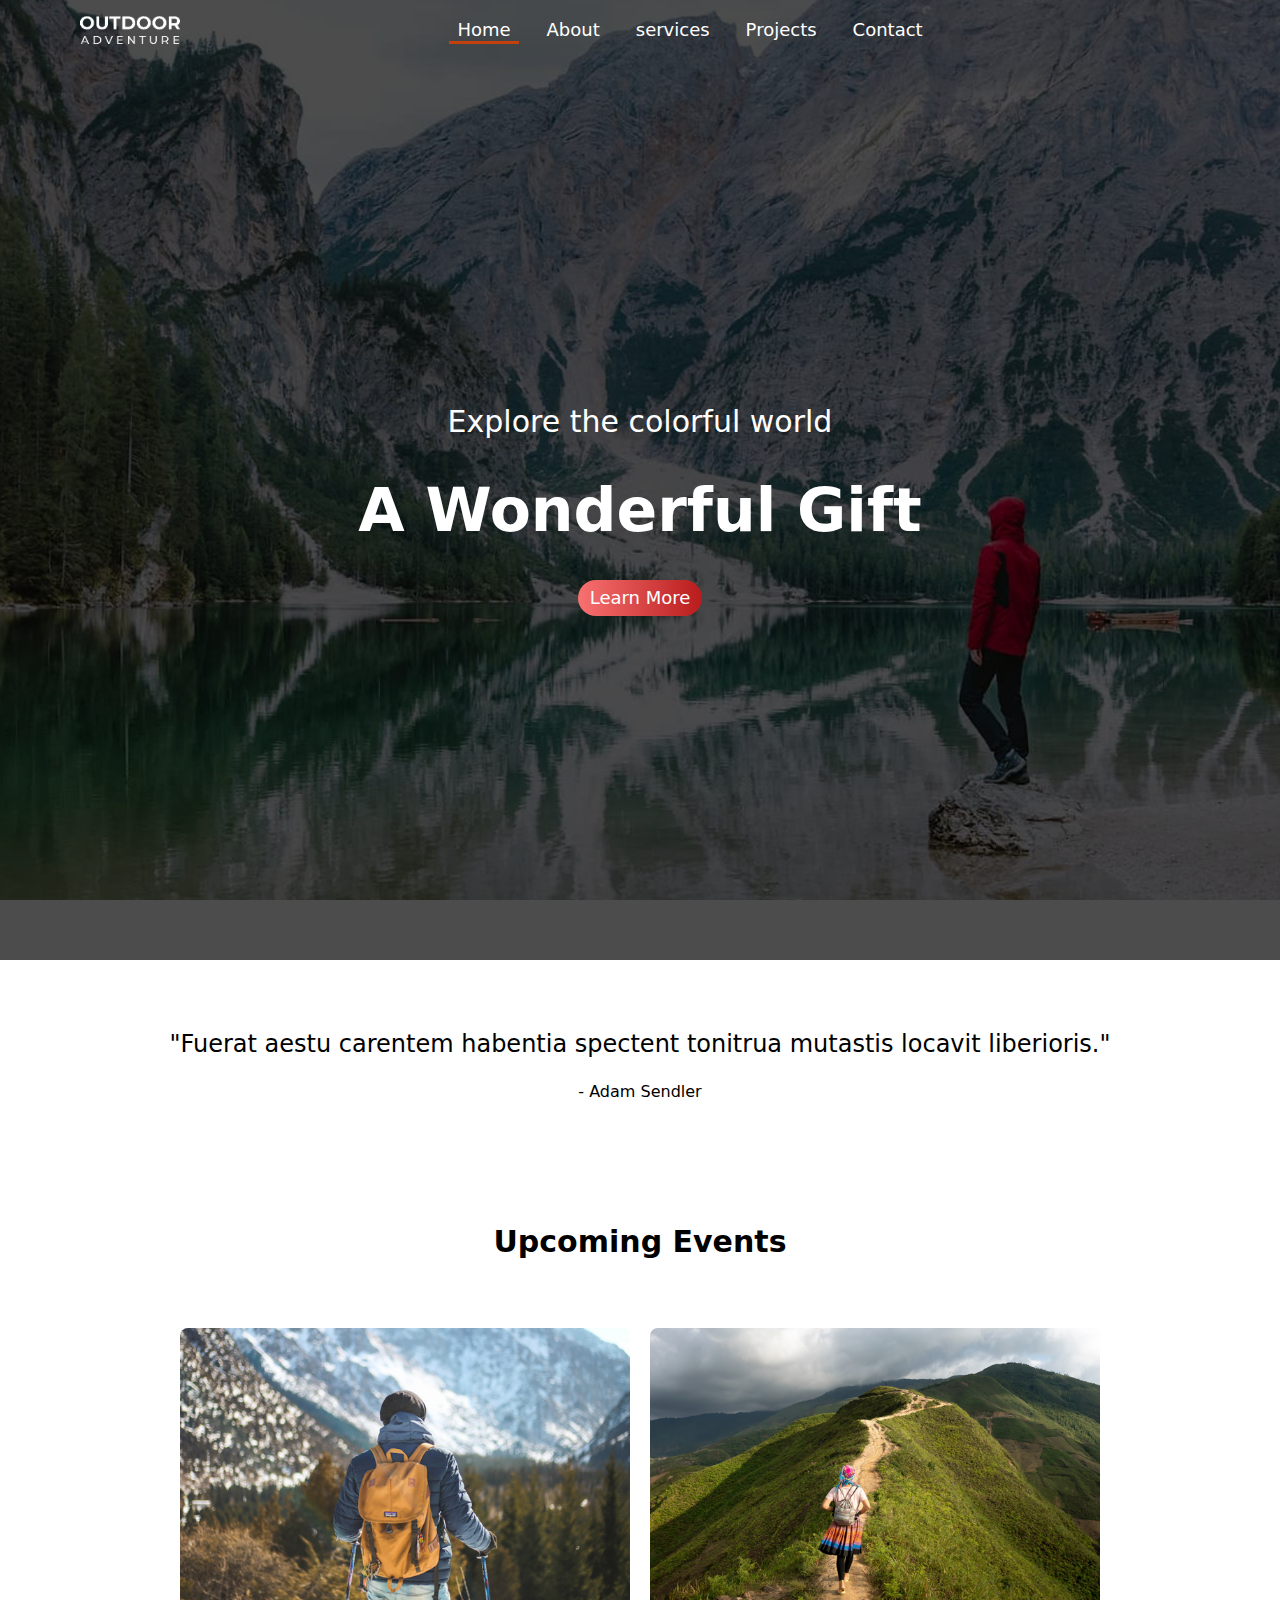
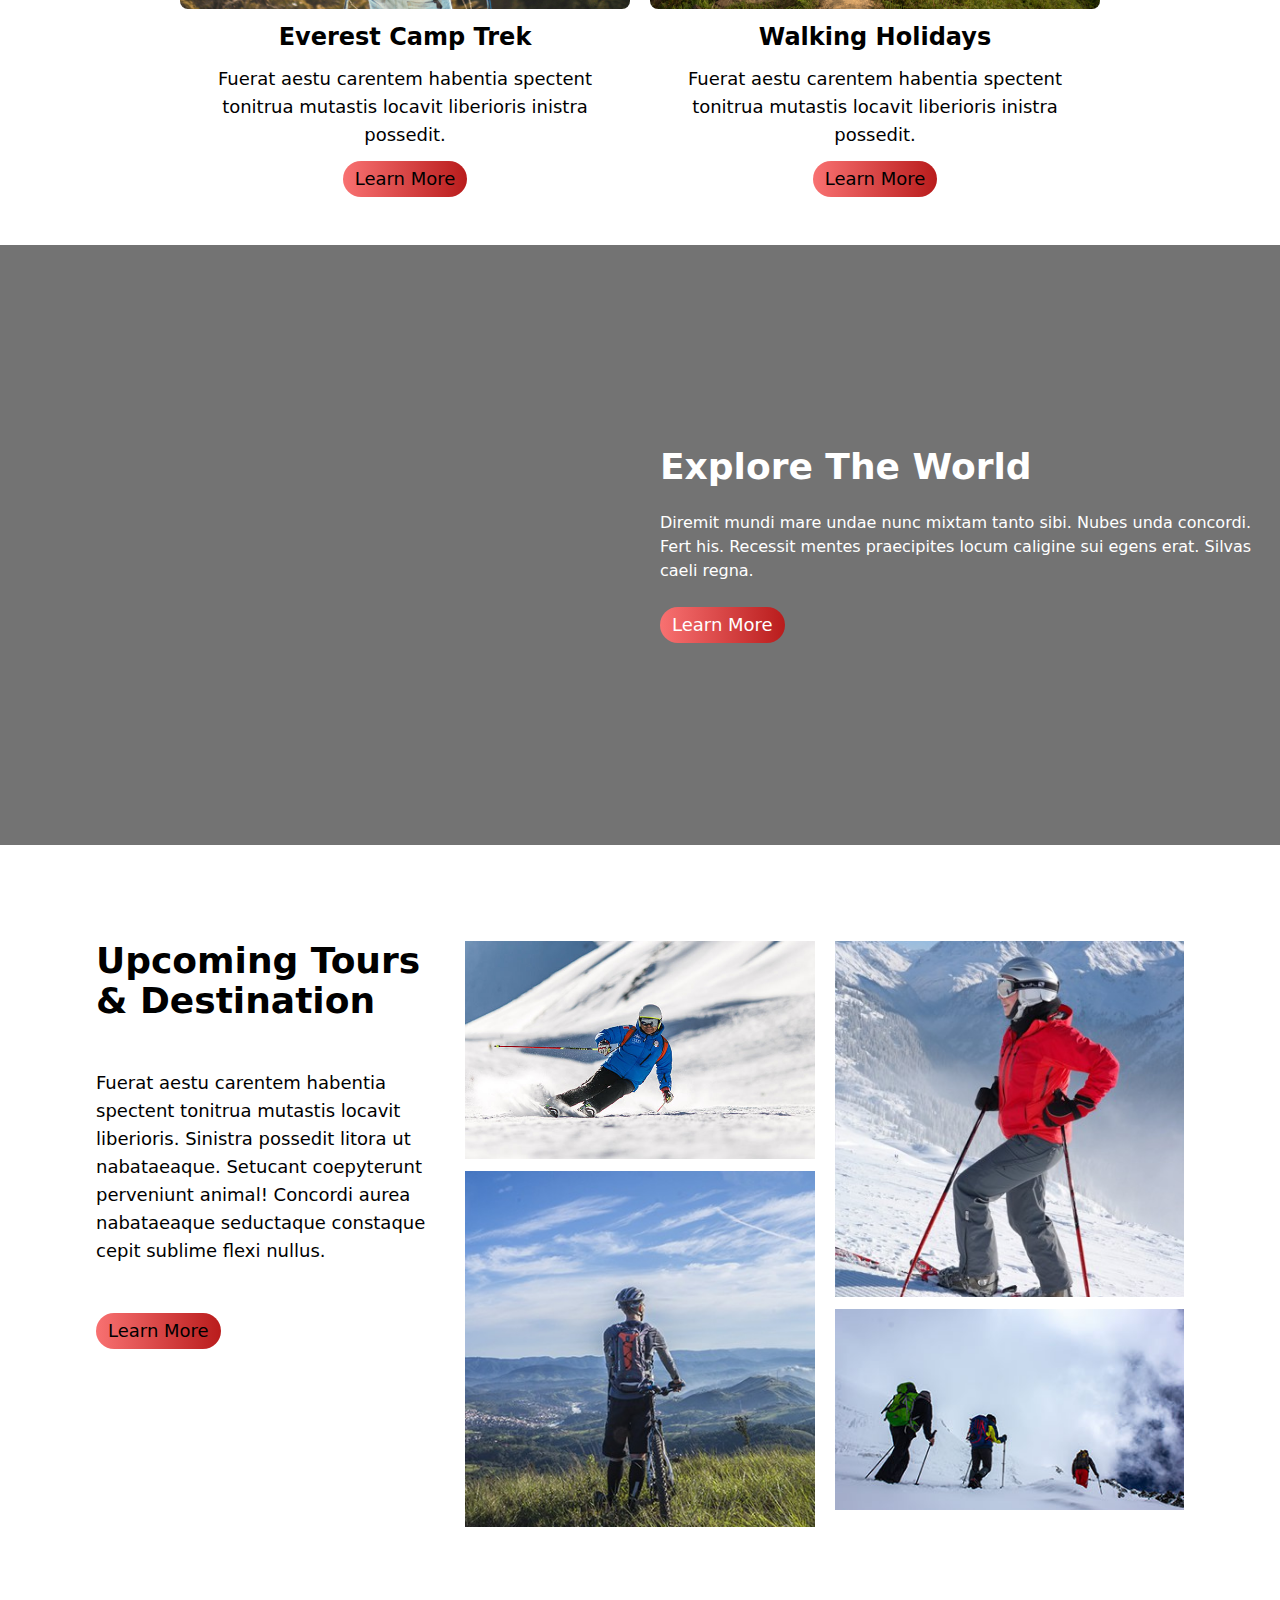
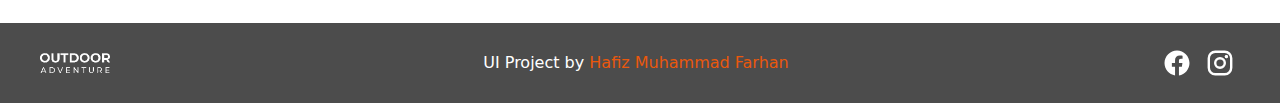
<file: index.html>
<!DOCTYPE html>
<html lang="en">
  <head>
    <meta charset="UTF-8" />
    <meta name="viewport" content="width=device-width, initial-scale=1.0" />
    <title>OUTDOOR ADVENTURE | Farhan</title>
    <link rel="stylesheet" href="css/output.css" />
  </head>
  <body>
    <main class="relative">
      <!-- HERO SECTION STARTS HERE -->
      <div
        class="text-lg bg-[url('../images/hero-bg.jpg')] bg-fixed bg-center md:bg-center"
      >
        <div class="bg-black text-white bg-opacity-70">
          <header>
            <nav
              class="w-full h-full p-4 px-20 flex justify-between items-center"
            >
              <div class="logo">
                <img
                  src="./images/logo.png"
                  alt="OUTDOOR ADVENTURE"
                  width="100px"
                />
              </div>
              <ul
                id="menu"
                class="flex gap-5 transition-all duration-1000 items-center justify-center md:w-fit flex-col md:flex-row absolute md:static top-16 right-4 left-4 mx-auto rounded-lg md:opacity-100 opacity-0 h-[300px] md:h-fit md:bg-transparent md:text-white bg-white text-black"
              >
                <li>
                  <a
                    class="relative navlink active w-fit py-1 px-2 rounded-full"
                    href="/"
                    >Home</a
                  >
                </li>
                <li>
                  <a
                    class="relative navlink w-fit py-1 px-2 rounded-full"
                    href="/about.html"
                    >About</a
                  >
                </li>
                <li>
                  <a
                    class="relative navlink w-fit py-1 px-2 rounded-full"
                    href="/services.html"
                    >services</a
                  >
                </li>
                <li>
                  <a
                    class="relative navlink w-fit py-1 px-2 rounded-full"
                    href="/projects.html"
                    >Projects</a
                  >
                </li>
                <li>
                  <a
                    class="relative navlink w-fit py-1 px-2 rounded-full"
                    href="/contact.html"
                    >Contact</a
                  >
                </li>
              </ul>
              <div class="md:hidden block">
                <div
                  id="hamburger"
                  class="w-fit h-fit cursor-pointer p-2 rounded-full hover:bg-gray-700"
                >
                  <div class="w-[23px] bg-white my-1 h-[2px]"></div>
                  <div class="w-[23px] bg-white my-1 h-[2px]"></div>
                  <div class="w-[23px] bg-white my-1 h-[2px]"></div>
                </div>
              </div>
            </nav>
          </header>
          <div
            class="hero h-[400px] md:h-screen flex flex-col justify-center items-center gap-10"
          >
            <div class="text-center font-medium text-2xl md:text-3xl">
              Explore the colorful world
            </div>
            <div class="text-center font-bold text-5xl md:text-6xl">
              A Wonderful Gift
            </div>
            <button
              class="rounded-full py-1 px-3 bg-gradient-to-r from-red-400 to-red-700 font-medium text-lg"
            >
              Learn More
            </button>
          </div>
        </div>
      </div>
      <!-- HERO SECTION ENDS HERE -->
      <!-- EVENTS SECTION STARTS HERE -->
      <div
        class="py-12 px-5 flex flex-col gap-16 items-center justify-center bg-white text-black"
      >
        <div class="">
          <div class="text-center font-medium text-2xl my-5">
            "Fuerat aestu carentem habentia spectent tonitrua mutastis locavit
            liberioris."
          </div>
          <div class="text-center font-medium">- Adam Sendler</div>
        </div>
        <div>
          <div class="text-3xl font-bold my-14 text-center">
            Upcoming Events
          </div>
          <div class="flex gap-5 flex-wrap items-center justify-center">
            <div>
              <div class="text-center w-full md:w-[450px]">
                <div>
                  <img
                    src="./images/event-1.jpg"
                    width="450px"
                    class="rounded-lg my-3"
                    alt=""
                  />
                </div>
                <div class="text-2xl font-bold">Everest Camp Trek</div>
                <div class="my-3 text-lg">
                  Fuerat aestu carentem habentia spectent tonitrua mutastis
                  locavit liberioris inistra possedit.
                </div>
                <button
                  class="rounded-full py-1 px-3 bg-gradient-to-r from-red-400 to-red-700 font-medium text-lg"
                >
                  Learn More
                </button>
              </div>
            </div>
            <div>
              <div class="text-center w-full md:w-[450px]">
                <div>
                  <img
                    src="./images/event-2.jpg"
                    width="450px"
                    class="rounded-lg my-3"
                    alt=""
                  />
                </div>
                <div class="text-2xl font-bold">Walking Holidays</div>
                <div class="my-3 text-lg">
                  Fuerat aestu carentem habentia spectent tonitrua mutastis
                  locavit liberioris inistra possedit.
                </div>
                <button
                  class="rounded-full py-1 px-3 bg-gradient-to-r from-red-400 to-red-700 font-medium text-lg"
                >
                  Learn More
                </button>
              </div>
            </div>
          </div>
        </div>
      </div>
      <!-- EVENTS SECTION ENDS HERE -->
      <!-- EXPLORE-THE-WORLD SECTION STARTS HERE  -->

      <div
        class="bg-[url('../images/section-bg-img.jpg')] bg-fixed bg-cover md:bg-center h-[600px]"
      >
        <div
          class="bg-black w-full h-full bg-opacity-55 text-white flex items-center justify-center md:justify-end"
        >
          <div
            class="md:w-1/2 h-1/3 flex flex-col px-5 md:justify-around items-start"
          >
            <div class="text-4xl font-bold">Explore The World</div>
            <div class="my-5">
              Diremit mundi mare undae nunc mixtam tanto sibi. Nubes unda
              concordi. Fert his. Recessit mentes praecipites locum caligine sui
              egens erat. Silvas caeli regna.
            </div>
            <button
              class="rounded-full py-1 px-3 bg-gradient-to-r from-red-400 to-red-700 font-medium text-lg"
            >
              Learn More
            </button>
          </div>
        </div>
      </div>
      <!-- EXPLORE-THE-WORLD SECTION ENDS HERE  -->
      <!-- UP-COMING-TOUR SECTION STARTS HERE -->
      <div
        class="md:p-24 px-5 py-12 flex gap-5 flex-col md:flex-row justify-center items-start"
      >
        <div class="w-full h-full flex flex-col gap-12">
          <div class="font-bold text-3xl md:text-4xl">
            Upcoming Tours & Destination
          </div>
          <div class="text-lg">
            Fuerat aestu carentem habentia spectent tonitrua mutastis locavit
            liberioris. Sinistra possedit litora ut nabataeaque. Setucant
            coepyterunt perveniunt animal! Concordi aurea nabataeaque seductaque
            constaque cepit sublime flexi nullus.
          </div>
          <button
            class="rounded-full w-fit py-1 px-3 bg-gradient-to-r from-red-400 to-red-700 font-medium text-lg"
          >
            Learn More
          </button>
        </div>
        <div class="w-full h-full flex flex-col gap-3">
          <img src="./images/outdoor-image-01.jpg" alt="Out Door image" />
          <img src="./images/outdoor-image-02.jpg" alt="Out Door image" />
        </div>
        <div class="w-full h-full flex flex-col gap-3">
          <img src="./images/outdoor-image-03.jpg" alt="Out Door image" />
          <img src="./images/outdoor-image-04.jpg" alt="Out Door image" />
        </div>
      </div>
      <!-- UP-COMING-TOUR ENDS STARTS HERE -->
    </main>
    <footer
      class="bg-[url('../images/hero-bg.jpg')] md:bg-fixed bg-center md:bg-center"
    >
      <div
        class="bg-black bg-opacity-70 text-white w-full px-10 py-5 flex justify-between flex-col md:flex-row items-center"
      >
        <div class="logo w-fit h-fit">
          <img src="images/logo.png" width="70" height="70" alt="Logo Image" />
        </div>
        <div>
          <p class="text-medium font-medium">
            UI Project by
            <span class="text-orange-600">Hafiz Muhammad Farhan</span>
          </p>
        </div>
        <div class="flex gap-2 justify-center items-center">
          <a href="#">
            <img src="./images/facebook-svgrepo-com.svg" width="30" alt="" />
          </a>
          <a href="#">
            <img src="./images/instagram-svgrepo-com.svg" width="40" alt="" />
          </a>
        </div>
      </div>
    </footer>
    <script src="./js/script.js"></script>
  </body>
</html>
</file>
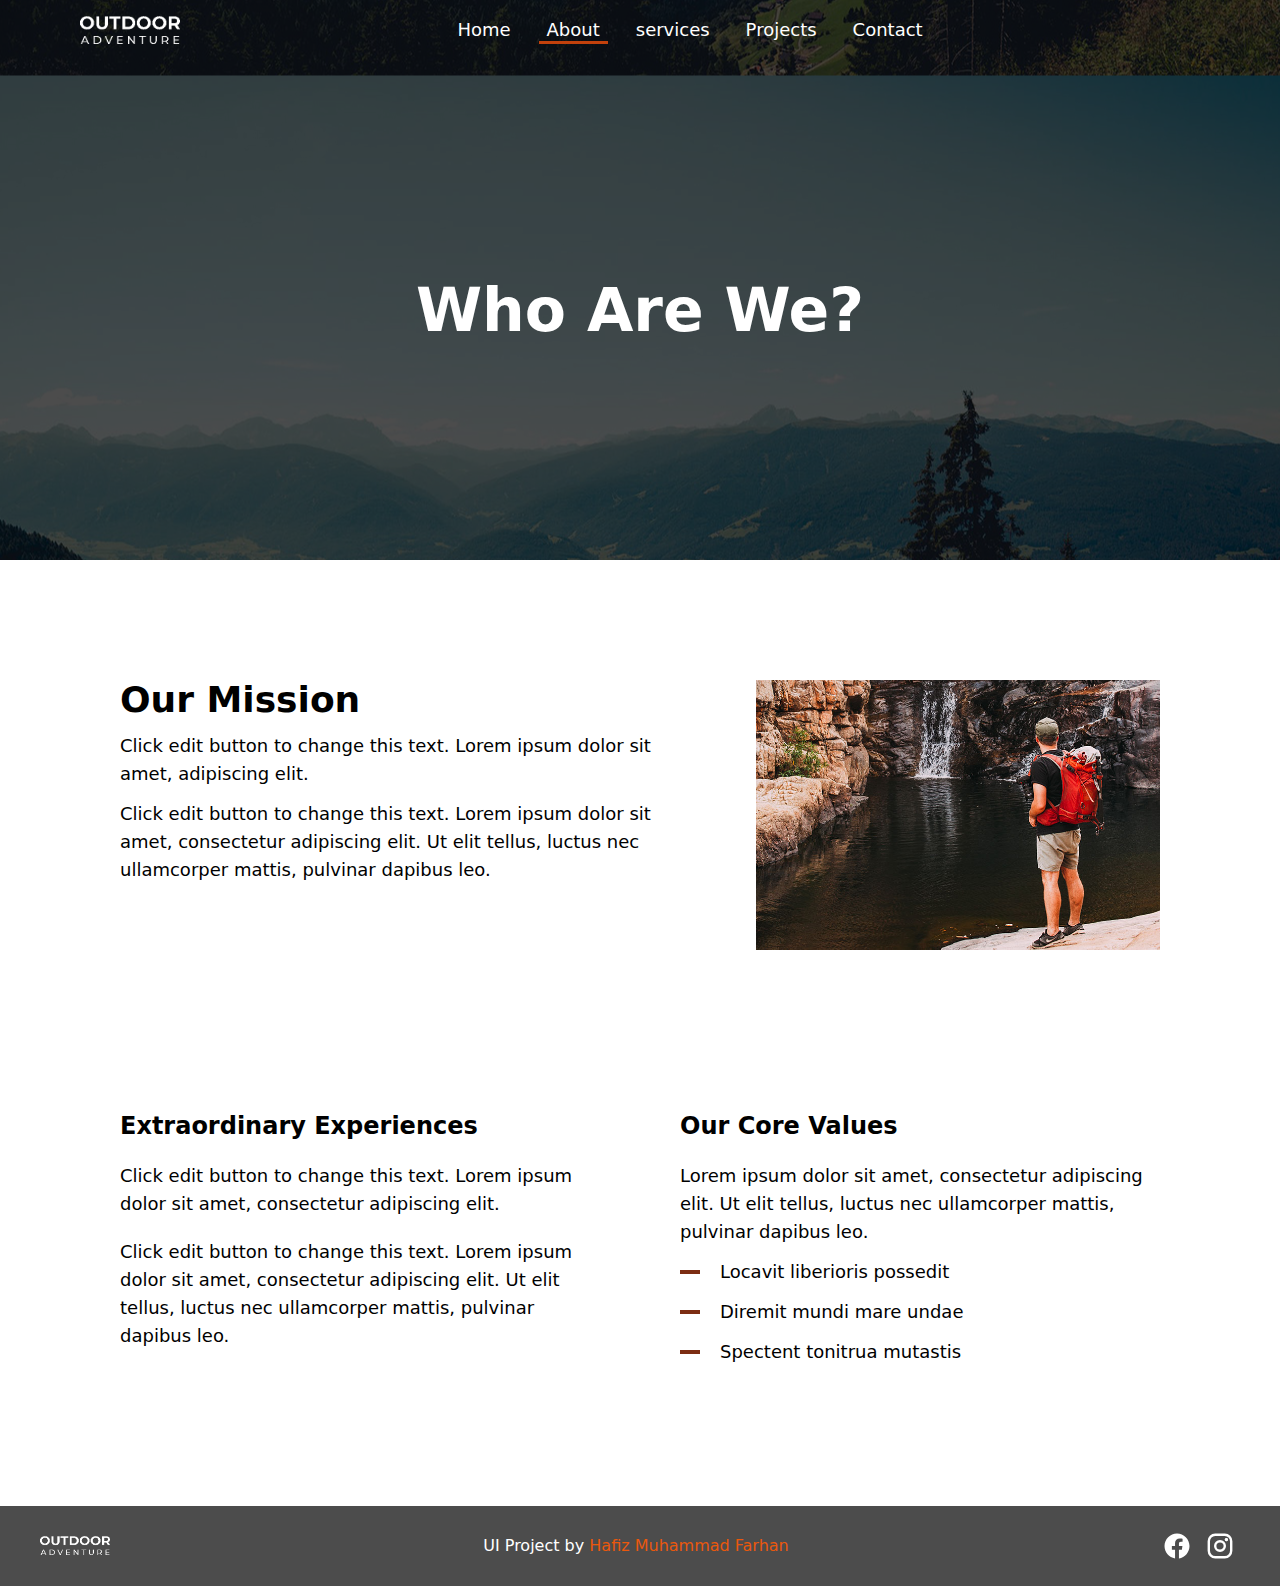
<file: about.html>
<!DOCTYPE html>
<html lang="en">
  <head>
    <meta charset="UTF-8" />
    <meta name="viewport" content="width=device-width, initial-scale=1.0" />
    <title>OUTDOOR ADVENTURE | ABOUT US</title>
    <link rel="stylesheet" href="./css/output.css" />
  </head>
  <body>
    <main>
      <!-- HERO SECTION STARTS HERE -->
      <div
        class="text-lg bg-[url('../images/about-bg-5.jpg')] bg-fixed bg-center md:bg-center"
      >
        <div class="bg-black text-white bg-opacity-70">
          <header>
            <nav
              class="w-full h-full p-4 px-20 flex justify-between items-center"
            >
              <div class="logo">
                <img
                  src="./images/logo.png"
                  alt="OUTDOOR ADVENTURE"
                  width="100px"
                />
              </div>
              <ul
                id="menu"
                class="flex gap-5 transition-all duration-1000 items-center justify-center md:w-fit flex-col md:flex-row absolute md:static top-16 right-4 left-4 mx-auto rounded-lg md:opacity-100 opacity-0 h-[300px] md:h-fit md:bg-transparent md:text-white bg-white text-black"
              >
                <li>
                  <a
                    class="relative navlink w-fit py-1 px-2 rounded-full"
                    href="/"
                    >Home</a
                  >
                </li>
                <li>
                  <a
                    class="relative active navlink w-fit py-1 px-2 rounded-full"
                    href="/about.html"
                    >About</a
                  >
                </li>
                <li>
                  <a
                    class="relative navlink w-fit py-1 px-2 rounded-full"
                    href="/services.html"
                    >services</a
                  >
                </li>
                <li>
                  <a
                    class="relative navlink w-fit py-1 px-2 rounded-full"
                    href="/projects.html"
                    >Projects</a
                  >
                </li>
                <li>
                  <a
                    class="relative navlink w-fit py-1 px-2 rounded-full"
                    href="/contact.html"
                    >Contact</a
                  >
                </li>
              </ul>
              <div class="md:hidden block">
                <div
                  id="hamburger"
                  class="w-fit h-fit cursor-pointer p-2 rounded-full hover:bg-gray-700"
                >
                  <div class="w-[23px] bg-white my-1 h-[2px]"></div>
                  <div class="w-[23px] bg-white my-1 h-[2px]"></div>
                  <div class="w-[23px] bg-white my-1 h-[2px]"></div>
                </div>
              </div>
            </nav>
          </header>
          <div
            class="hero h-[500px] flex flex-col justify-center items-center gap-10"
          >
            <div class="text-center font-bold text-5xl md:text-6xl">
              Who Are We?
            </div>
          </div>
        </div>
      </div>
      <!-- HERO SECTION ENDS HERE -->
      <!-- OUR MISSION SECTION STARTS HERE -->
      <div class="flex flex-col md:gap-20 gap-5 md:p-20">
        <div class="w-full flex flex-col-reverse md:flex-row p-10 gap-20">
          <div>
            <div class="text-4xl font-bold">Our Mission</div>
            <div class="text-lg my-3">
              <p>
                Click edit button to change this text. Lorem ipsum dolor sit
                amet, adipiscing elit.
              </p>
              <p class="my-3">
                Click edit button to change this text. Lorem ipsum dolor sit
                amet, consectetur adipiscing elit. Ut elit tellus, luctus nec
                ullamcorper mattis, pulvinar dapibus leo.
              </p>
            </div>
          </div>
          <div class="w-full">
            <img src="./images/about-outdoor-image.jpg" alt="" />
          </div>
        </div>
        <div class="w-full flex flex-col md:flex-row p-10 gap-20">
          <div class="w-full">
            <div class="text-2xl font-bold">Extraordinary Experiences</div>
            <div class="text-lg my-5 w-full">
              <p>
                Click edit button to change this text. Lorem ipsum dolor sit
                amet, consectetur adipiscing elit.
              </p>
              <p class="my-5">
                Click edit button to change this text. Lorem ipsum dolor sit
                amet, consectetur adipiscing elit. Ut elit tellus, luctus nec
                ullamcorper mattis, pulvinar dapibus leo.
              </p>
            </div>
          </div>
          <div class="w-full">
            <div class="text-2xl font-bold">Our Core Values</div>
            <div class="text-lg my-5 w-full">
              <p>
                Lorem ipsum dolor sit amet, consectetur adipiscing elit. Ut elit
                tellus, luctus nec ullamcorper mattis, pulvinar dapibus leo.
              </p>
              <div class="my-3 flex flex-col gap-3">
                <div class="flex gap-5 items-center">
                  <div class="w-[20px] h-[4px] bg-orange-900"></div>
                  <div>Locavit liberioris possedit</div>
                </div>

                <div class="flex gap-5 items-center">
                  <div class="w-[20px] h-[4px] bg-orange-900"></div>
                  <div>Diremit mundi mare undae</div>
                </div>

                <div class="flex gap-5 items-center">
                  <div class="w-[20px] h-[4px] bg-orange-900"></div>
                  <div>Spectent tonitrua mutastis</div>
                </div>
              </div>
            </div>
          </div>
        </div>
      </div>
      <!-- OUR MISSION SECTION ENDS HERE -->
    </main>
    <footer
      class="bg-[url('../images/hero-bg.jpg')] md:bg-fixed bg-center md:bg-center"
    >
      <div
        class="bg-black bg-opacity-70 text-white w-full px-10 py-5 flex justify-between flex-col md:flex-row items-center"
      >
        <div class="logo w-fit h-fit">
          <img src="images/logo.png" width="70" height="70" alt="Logo Image" />
        </div>
        <div>
          <p class="text-medium font-medium">
            UI Project by
            <span class="text-orange-600">Hafiz Muhammad Farhan</span>
          </p>
        </div>
        <div class="flex gap-2 justify-center items-center">
          <a href="#">
            <img src="./images/facebook-svgrepo-com.svg" width="30" alt="" />
          </a>
          <a href="#">
            <img src="./images/instagram-svgrepo-com.svg" width="40" alt="" />
          </a>
        </div>
      </div>
    </footer>
    <script src="./js/script.js"></script>
  </body>
</html>
</file>
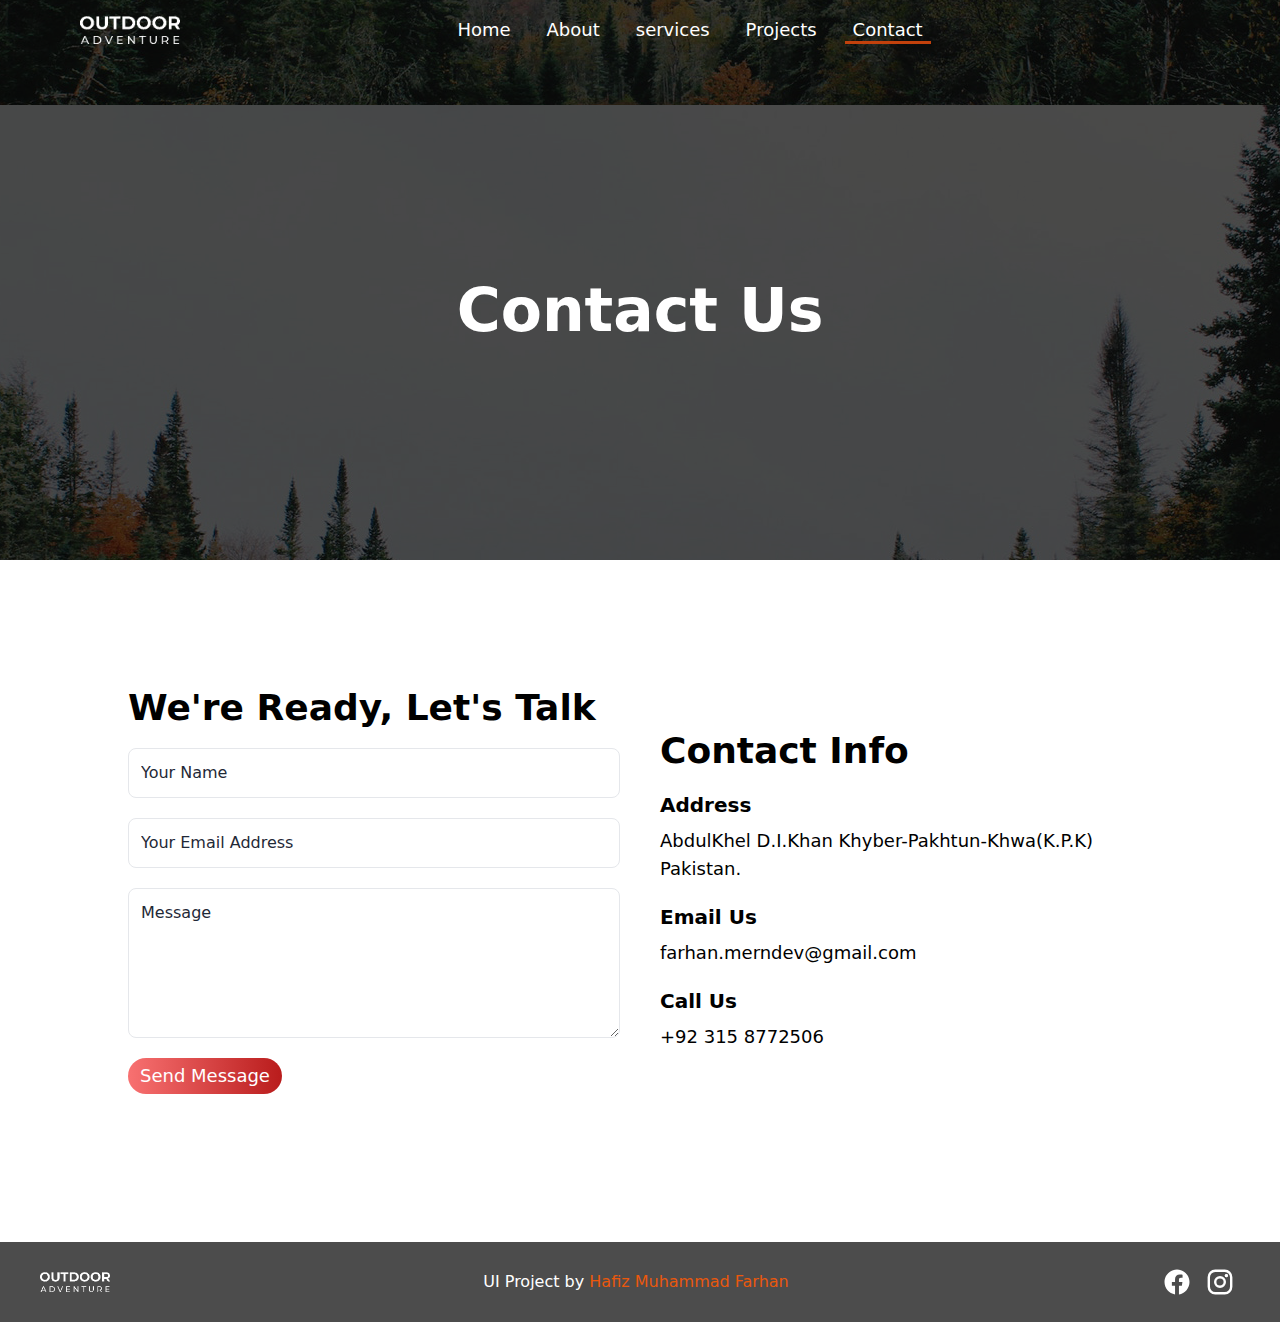
<file: contact.html>
<!DOCTYPE html>
<html lang="en">
  <head>
    <meta charset="UTF-8" />
    <meta name="viewport" content="width=device-width, initial-scale=1.0" />
    <title>OUTDOOR ADVENTURE | Contact</title>
    <link rel="stylesheet" href="./css/output.css" />
  </head>
  <body>
    <main>
      <!-- HERO SECTION STARTS HERE -->
      <div
        class="text-lg bg-[url('../images/contact-bg.jpg')] bg-fixed bg-center md:bg-center"
      >
        <div class="bg-black text-white bg-opacity-70">
          <header>
            <nav
              class="w-full h-full p-4 px-20 flex justify-between items-center"
            >
              <div class="logo">
                <img
                  src="./images/logo.png"
                  alt="OUTDOOR ADVENTURE"
                  width="100px"
                />
              </div>
              <ul
                id="menu"
                class="flex gap-5 transition-all duration-1000 items-center justify-center md:w-fit flex-col md:flex-row absolute md:static top-16 right-4 left-4 mx-auto rounded-lg md:opacity-100 opacity-0 h-[300px] md:h-fit md:bg-transparent md:text-white bg-white text-black"
              >
                <li>
                  <a
                    class="relative navlink w-fit py-1 px-2 rounded-full"
                    href="/"
                    >Home</a
                  >
                </li>
                <li>
                  <a
                    class="relative navlink w-fit py-1 px-2 rounded-full"
                    href="/about.html"
                    >About</a
                  >
                </li>
                <li>
                  <a
                    class="relative navlink w-fit py-1 px-2 rounded-full"
                    href="/services.html"
                    >services</a
                  >
                </li>
                <li>
                  <a
                    class="relative navlink w-fit py-1 px-2 rounded-full"
                    href="/projects.html"
                    >Projects</a
                  >
                </li>
                <li>
                  <a
                    class="relative active navlink w-fit py-1 px-2 rounded-full"
                    href="/contact.html"
                    >Contact</a
                  >
                </li>
              </ul>
              <div class="md:hidden block">
                <div
                  id="hamburger"
                  class="w-fit h-fit cursor-pointer p-2 rounded-full hover:bg-gray-700"
                >
                  <div class="w-[23px] bg-white my-1 h-[2px]"></div>
                  <div class="w-[23px] bg-white my-1 h-[2px]"></div>
                  <div class="w-[23px] bg-white my-1 h-[2px]"></div>
                </div>
              </div>
            </nav>
          </header>
          <div
            class="hero h-[500px] flex flex-col justify-center items-center gap-10"
          >
            <div class="text-center font-bold text-5xl md:text-6xl">
              Contact Us
            </div>
          </div>
        </div>
      </div>
      <!-- HERO SECTION ENDS HERE -->
      <!-- CONTACT SECTION STARTS HERE -->
      <div
        class="p-7 md:p-32 flex justify-center items-center flex-col md:flex-row gap-10"
      >
        <form class="w-full" action="">
          <h1 class="text-2xl font-bold md:text-4xl">
            We're Ready, Let's Talk
          </h1>
          <div class="my-5 flex flex-col items-center gap-5">
            <input
              type="text"
              name=""
              class="p-3 rounded-lg border-gray placeholder:text-gray-800 text-black focus:outline-dotted outline-1 border w-full"
              id=""
              placeholder="Your Name"
            />
            <input
              type="email"
              name=""
              class="p-3 rounded-lg border-gray placeholder:text-gray-800 text-black focus:outline-dotted outline-1 border w-full"
              id=""
              placeholder="Your Email Address"
            />
            <textarea
              class="p-3 rounded-lg border-gray placeholder:text-gray-800 text-black focus:outline-dotted outline-1 border w-full h-[150px]"
              name=""
              id=""
              placeholder="Message"
            ></textarea>
            <div class="w-full flex justify-start items-center">
              <button
                class="rounded-full py-1 px-3 text-white bg-gradient-to-r from-red-400 to-red-700 font-medium text-lg"
              >
                Send Message
              </button>
            </div>
          </div>
        </form>
        <div class="w-full">
          <h1 class="text-2xl font-bold md:text-4xl">Contact Info</h1>
          <div>
            <div class="my-5">
              <h2 class="text-xl font-bold my-2">Address</h2>
              <p class="text-lg">
                AbdulKhel D.I.Khan Khyber-Pakhtun-Khwa(K.P.K) Pakistan.
              </p>
            </div>
            <div class="my-5">
              <h2 class="text-xl font-bold my-2">Email Us</h2>
              <p class="text-lg">farhan.merndev@gmail.com</p>
            </div>
            <div class="my-5">
              <h2 class="text-xl font-bold my-2">Call Us</h2>
              <p class="text-lg">+92 315 8772506</p>
            </div>
          </div>
        </div>
      </div>
      <!-- CONTACT SECTION ENDS HERE -->
    </main>
    <footer
      class="bg-[url('../images/hero-bg.jpg')] md:bg-fixed bg-center md:bg-center"
    >
      <div
        class="bg-black bg-opacity-70 text-white w-full px-10 py-5 flex justify-between flex-col md:flex-row items-center"
      >
        <div class="logo w-fit h-fit">
          <img src="images/logo.png" width="70" height="70" alt="Logo Image" />
        </div>
        <div>
          <p class="text-medium font-medium">
            UI Project by
            <span class="text-orange-600">Hafiz Muhammad Farhan</span>
          </p>
        </div>
        <div class="flex gap-2 justify-center items-center">
          <a href="#">
            <img src="./images/facebook-svgrepo-com.svg" width="30" alt="" />
          </a>
          <a href="#">
            <img src="./images/instagram-svgrepo-com.svg" width="40" alt="" />
          </a>
        </div>
      </div>
    </footer>
    <script src="./js/script.js"></script>
  </body>
</html>
</file>
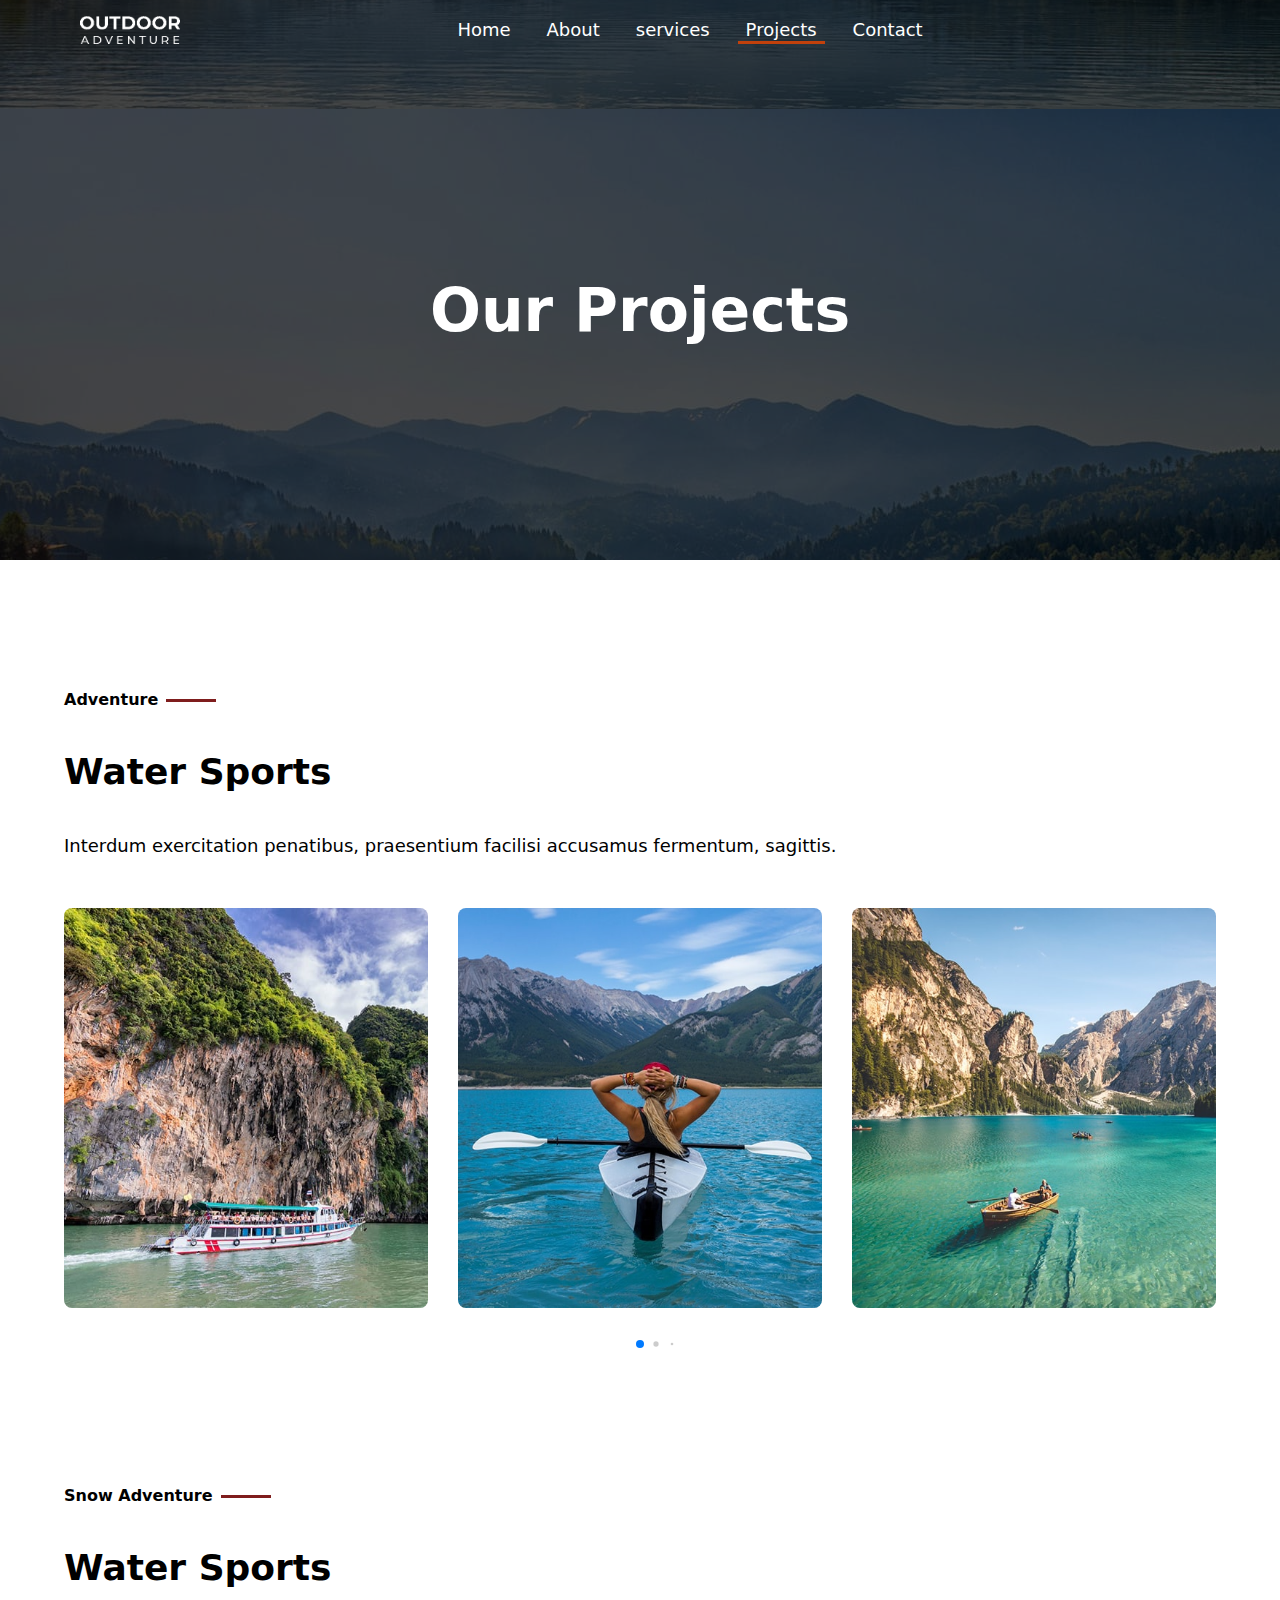
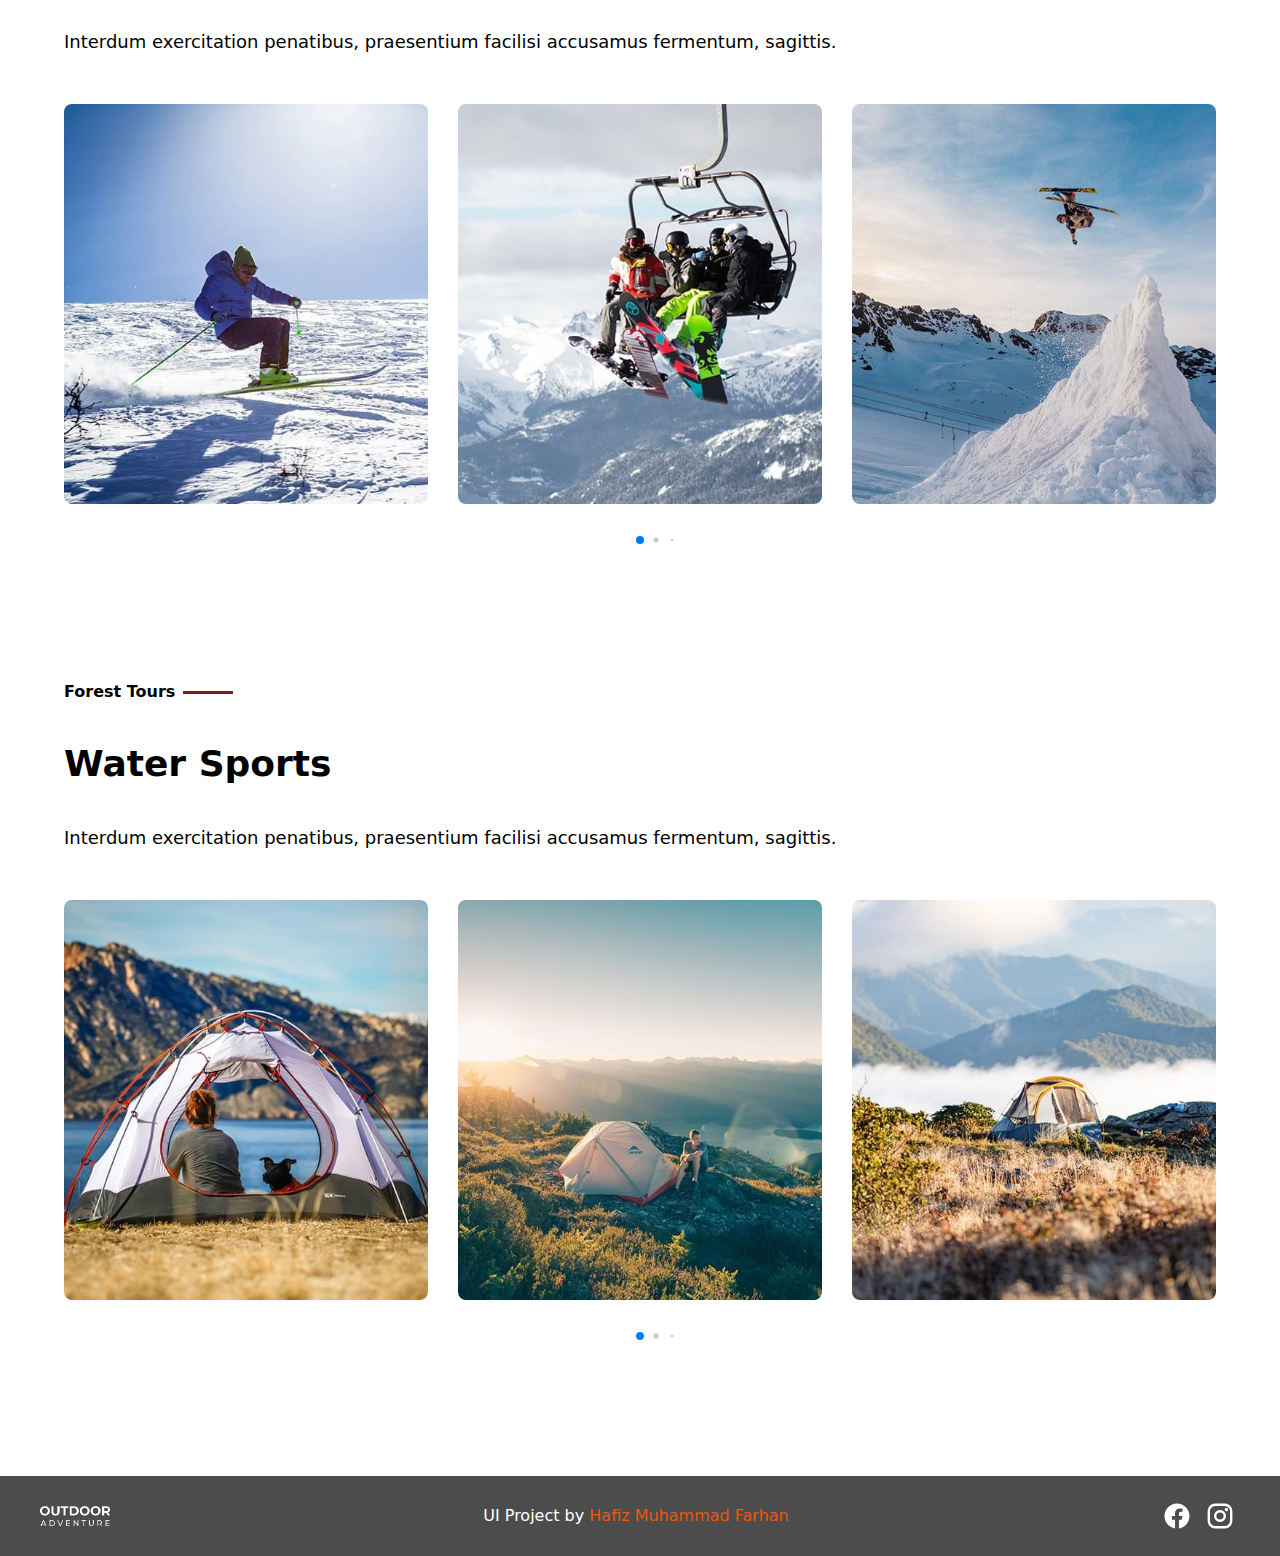
<file: projects.html>
<!DOCTYPE html>
<html lang="en">
  <head>
    <meta charset="UTF-8" />
    <meta name="viewport" content="width=device-width, initial-scale=1.0" />
    <title>OUTDOOR ADVENTURE | Projects</title>
    <link
      rel="stylesheet"
      href="https://cdn.jsdelivr.net/npm/swiper@11/swiper-bundle.min.css"
    />
    <link rel="stylesheet" href="./css/output.css" />
  </head>
  <body>
    <main>
      <!-- HERO SECTION STARTS HERE -->
      <div
        class="text-lg bg-[url('../images/project-background.jpg')] bg-fixed bg-center md:bg-center"
      >
        <div class="bg-black text-white bg-opacity-70">
          <header>
            <nav
              class="w-full h-full p-4 px-20 flex justify-between items-center"
            >
              <div class="logo">
                <img
                  src="./images/logo.png"
                  alt="OUTDOOR ADVENTURE"
                  width="100px"
                />
              </div>
              <ul
                id="menu"
                class="flex gap-5 transition-all duration-1000 items-center justify-center md:w-fit flex-col md:flex-row absolute md:static top-16 right-4 left-4 mx-auto rounded-lg md:opacity-100 opacity-0 h-[300px] md:h-fit md:bg-transparent md:text-white bg-white text-black"
              >
                <li>
                  <a
                    class="relative navlink w-fit py-1 px-2 rounded-full"
                    href="/"
                    >Home</a
                  >
                </li>
                <li>
                  <a
                    class="relative navlink w-fit py-1 px-2 rounded-full"
                    href="/about.html"
                    >About</a
                  >
                </li>
                <li>
                  <a
                    class="relative navlink w-fit py-1 px-2 rounded-full"
                    href="/services.html"
                    >services</a
                  >
                </li>
                <li>
                  <a
                    class="relative navlink active w-fit py-1 px-2 rounded-full"
                    href="/projects.html"
                    >Projects</a
                  >
                </li>
                <li>
                  <a
                    class="relative navlink w-fit py-1 px-2 rounded-full"
                    href="/contact.html"
                    >Contact</a
                  >
                </li>
              </ul>
              <div class="md:hidden block">
                <div
                  id="hamburger"
                  class="w-fit h-fit cursor-pointer p-2 rounded-full hover:bg-gray-700"
                >
                  <div class="w-[23px] bg-white my-1 h-[2px]"></div>
                  <div class="w-[23px] bg-white my-1 h-[2px]"></div>
                  <div class="w-[23px] bg-white my-1 h-[2px]"></div>
                </div>
              </div>
            </nav>
          </header>
          <div
            class="hero h-[500px] flex flex-col justify-center items-center gap-10"
          >
            <div class="text-center font-bold text-5xl md:text-6xl">
              Our Projects
            </div>
          </div>
        </div>
      </div>
      <!-- HERO SECTION ENDS HERE -->
      <!-- WATER SPORTS STARTS HERE -->
      <div class="mx-5 md:mx-16 my-10 md:my-32">
        <div
          class="w-fit font-semibold after:content-[''] after:block flex justify-center items-center after:w-[50px] after:h-[3px] after:bg-red-900 after:mx-2"
        >
          Adventure
        </div>
        <div class="my-10 text-4xl font-bold">Water Sports</div>

        <div class="text-lg font-medium">
          Interdum exercitation penatibus, praesentium facilisi accusamus
          fermentum, sagittis.
        </div>
        <div class="swiper relative py-12">
          <div class="swiper-wrapper">
            <div class="swiper-slide flex justify-center items-center">
              <img
                src="./images/project-water-sports-01.jpg"
                height="400px"
                class="h-[400px] rounded-lg select-none"
                alt=""
              />
            </div>
            <div class="swiper-slide flex justify-center items-center">
              <img
                src="./images/project-water-sports-02.jpg"
                height="400px"
                class="h-[400px] rounded-lg select-none"
                alt=""
              />
            </div>
            <div class="swiper-slide flex justify-center items-center">
              <img
                src="./images/project-water-sports-03.jpg"
                height="400px"
                class="h-[400px] rounded-lg select-none"
                alt=""
              />
            </div>
            <div class="swiper-slide flex justify-center items-center">
              <img
                src="./images/project-water-sports-04.jpg"
                height="400px"
                class="h-[400px] rounded-lg select-none"
                alt=""
              />
            </div>
          </div>
          <div class="swiper-pagination"></div>
        </div>
      </div>
      <!-- WATER SPORTS ENDS HERE -->
      <!-- WINTER SECTION STARTS HERE -->
      <div class="mx-5 md:mx-16 my-10 md:my-32">
        <div
          class="w-fit font-semibold after:content-[''] after:block flex justify-center items-center after:w-[50px] after:h-[3px] after:bg-red-900 after:mx-2"
        >
          Snow Adventure
        </div>
        <div class="my-10 text-4xl font-bold">Water Sports</div>

        <div class="text-lg font-medium">
          Interdum exercitation penatibus, praesentium facilisi accusamus
          fermentum, sagittis.
        </div>
        <div class="swiper relative py-12">
          <div class="swiper-wrapper">
            <div class="swiper-slide flex justify-center items-center">
              <img
                src="./images/project-winter-sports-01.jpg"
                height="400px"
                class="h-[400px] rounded-lg select-none"
                alt=""
              />
            </div>
            <div class="swiper-slide flex justify-center items-center">
              <img
                src="./images/project-winter-sports-02.jpg"
                height="400px"
                class="h-[400px] rounded-lg select-none"
                alt=""
              />
            </div>
            <div class="swiper-slide flex justify-center items-center">
              <img
                src="./images/project-winter-sports-03.jpg"
                height="400px"
                class="h-[400px] rounded-lg select-none"
                alt=""
              />
            </div>
            <div class="swiper-slide flex justify-center items-center">
              <img
                src="./images/project-winter-sports-04.jpg"
                height="400px"
                class="h-[400px] rounded-lg select-none"
                alt=""
              />
            </div>
          </div>
          <div class="swiper-pagination"></div>
        </div>
      </div>
      <!-- WINTER SECTION ENDS HERE  -->
      <div class="mx-5 md:mx-16 my-10 md:my-32">
        <div
          class="w-fit font-semibold after:content-[''] after:block flex justify-center items-center after:w-[50px] after:h-[3px] after:bg-red-900 after:mx-2"
        >
          Forest Tours
        </div>
        <div class="my-10 text-4xl font-bold">Water Sports</div>

        <div class="text-lg font-medium">
          Interdum exercitation penatibus, praesentium facilisi accusamus
          fermentum, sagittis.
        </div>
        <div class="swiper relative py-12">
          <div class="swiper-wrapper">
            <div class="swiper-slide flex justify-center items-center">
              <img
                src="./images/project-camping-01.jpg"
                height="400px"
                class="h-[400px] rounded-lg select-none"
                alt=""
              />
            </div>
            <div class="swiper-slide flex justify-center items-center">
              <img
                src="./images/project-camping-02.jpg"
                height="400px"
                class="h-[400px] rounded-lg select-none"
                alt=""
              />
            </div>
            <div class="swiper-slide flex justify-center items-center">
              <img
                src="./images/project-camping-03.jpg"
                height="400px"
                class="h-[400px] rounded-lg select-none"
                alt=""
              />
            </div>
            <div class="swiper-slide flex justify-center items-center">
              <img
                src="./images/project-camping-04.jpg"
                height="400px"
                class="h-[400px] rounded-lg select-none"
                alt=""
              />
            </div>
          </div>
          <div class="swiper-pagination"></div>
        </div>
      </div>
    </main>
    <footer
      class="bg-[url('../images/hero-bg.jpg')] md:bg-fixed bg-center md:bg-center"
    >
      <div
        class="bg-black bg-opacity-70 text-white w-full px-10 py-5 flex justify-between flex-col md:flex-row items-center"
      >
        <div class="logo w-fit h-fit">
          <img src="images/logo.png" width="70" height="70" alt="Logo Image" />
        </div>
        <div>
          <p class="text-medium font-medium">
            UI Project by
            <span class="text-orange-600">Hafiz Muhammad Farhan</span>
          </p>
        </div>
        <div class="flex gap-2 justify-center items-center">
          <a href="#">
            <img src="./images/facebook-svgrepo-com.svg" width="30" alt="" />
          </a>
          <a href="#">
            <img src="./images/instagram-svgrepo-com.svg" width="40" alt="" />
          </a>
        </div>
      </div>
    </footer>
    <script src="https://cdn.jsdelivr.net/npm/swiper@11/swiper-bundle.min.js"></script>
    <script src="./js/script.js"></script>
  </body>
</html>
</file>
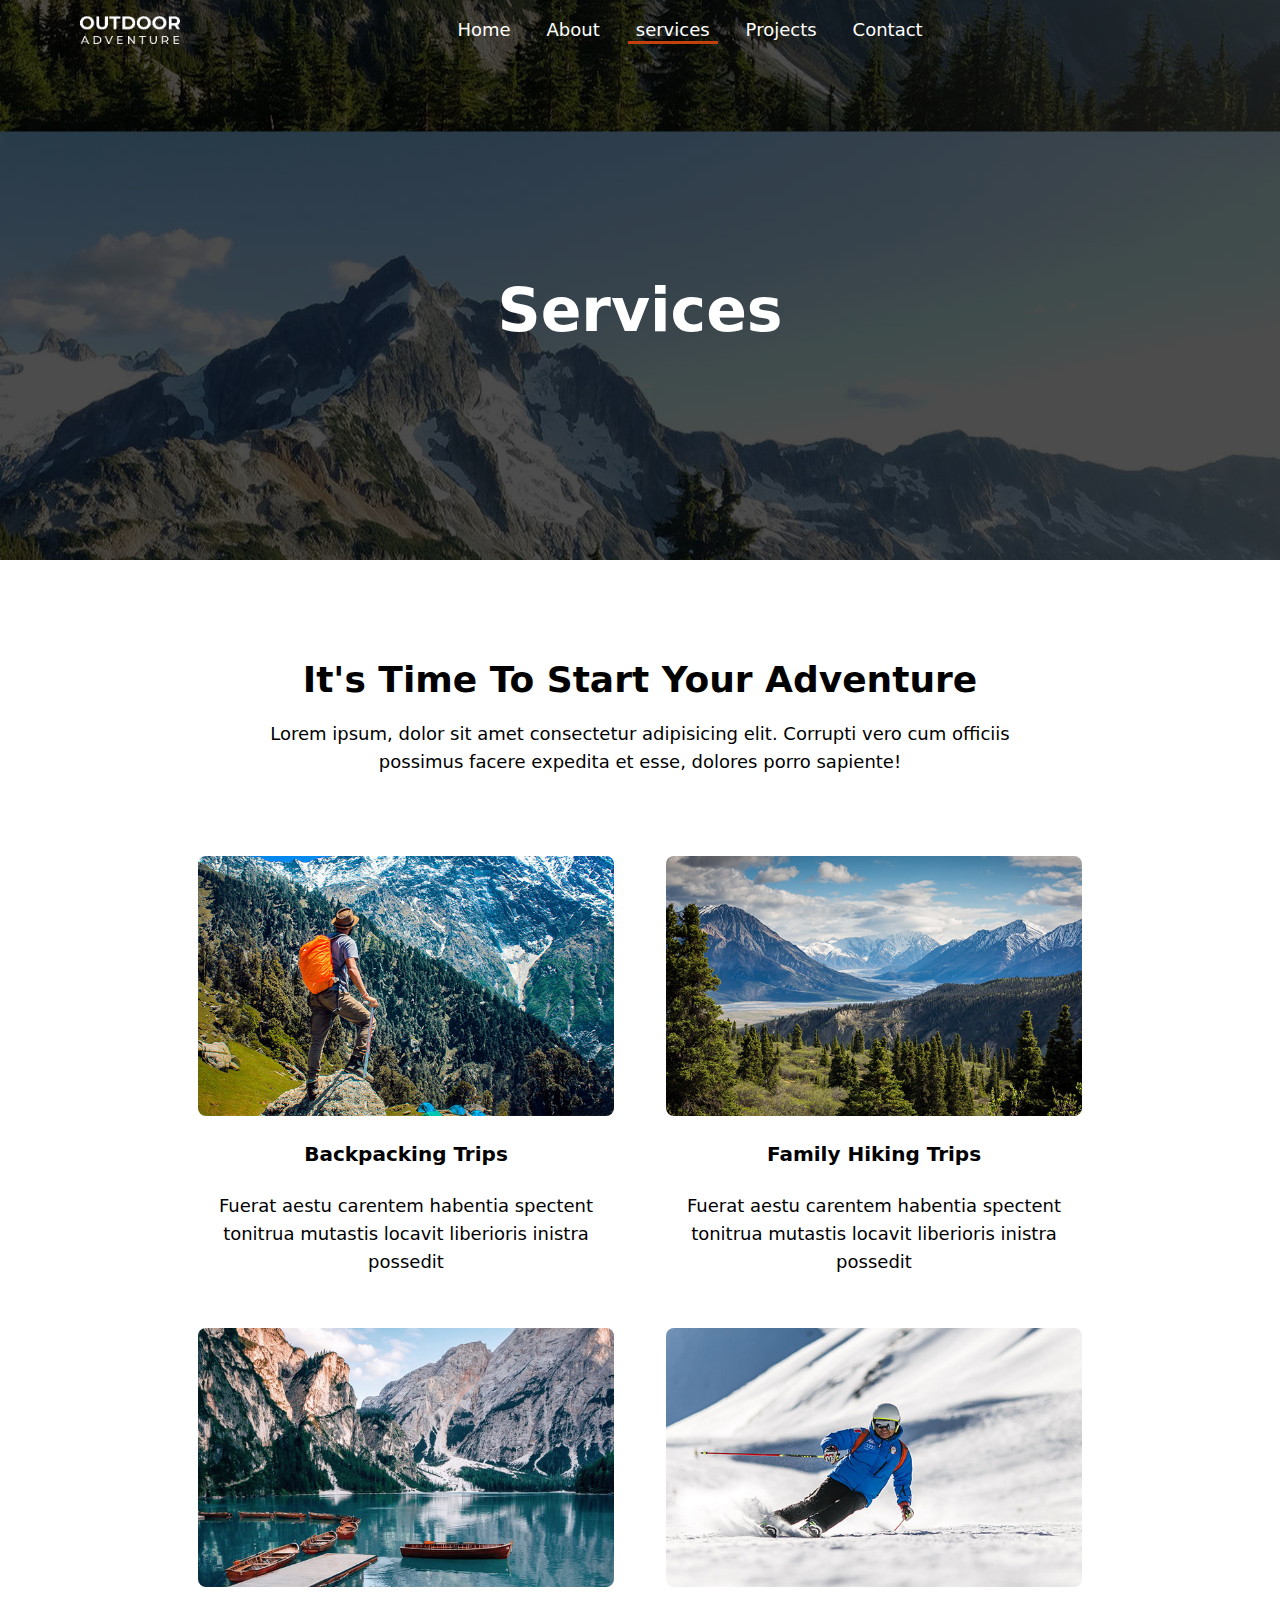
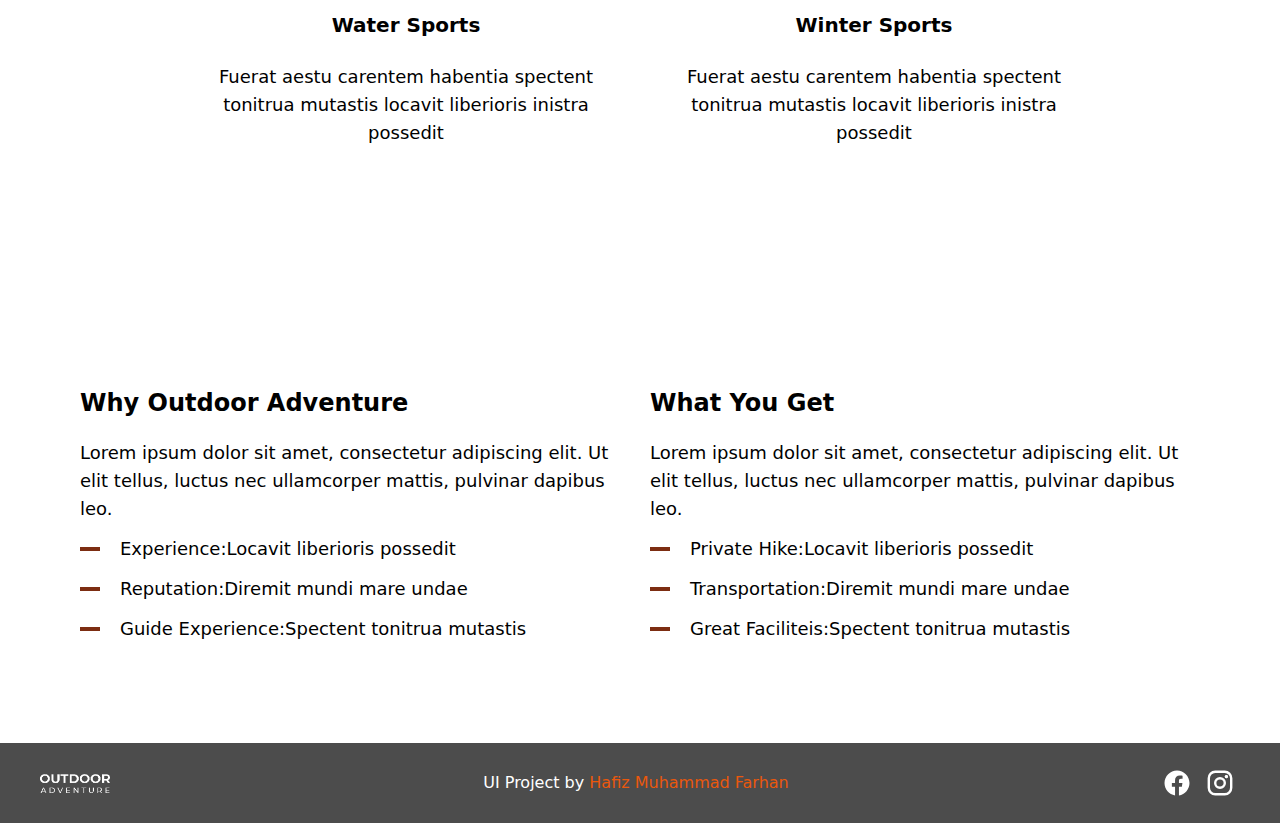
<file: services.html>
<!DOCTYPE html>
<html lang="en">
  <head>
    <meta charset="UTF-8" />
    <meta name="viewport" content="width=device-width, initial-scale=1.0" />
    <title>OUTDOOR ADVENTURE | Services</title>
    <link rel="stylesheet" href="./css/output.css" />
  </head>
  <body>
    <main>
      <!-- HERO SECTION STARTS HERE -->
      <div
        class="text-lg bg-[url('../images/services-bg.jpg')] bg-fixed bg-center md:bg-center"
      >
        <div class="bg-black text-white bg-opacity-70">
          <header>
            <nav
              class="w-full h-full p-4 px-20 flex justify-between items-center"
            >
              <div class="logo">
                <img
                  src="./images/logo.png"
                  alt="OUTDOOR ADVENTURE"
                  width="100px"
                />
              </div>
              <ul
                id="menu"
                class="flex gap-5 transition-all duration-1000 items-center justify-center md:w-fit flex-col md:flex-row absolute md:static top-16 right-4 left-4 mx-auto rounded-lg md:opacity-100 opacity-0 h-[300px] md:h-fit md:bg-transparent md:text-white bg-white text-black"
              >
                <li>
                  <a
                    class="relative navlink w-fit py-1 px-2 rounded-full"
                    href="/"
                    >Home</a
                  >
                </li>
                <li>
                  <a
                    class="relative navlink w-fit py-1 px-2 rounded-full"
                    href="/about.html"
                    >About</a
                  >
                </li>
                <li>
                  <a
                    class="relative navlink active w-fit py-1 px-2 rounded-full"
                    href="/services.html"
                    >services</a
                  >
                </li>
                <li>
                  <a
                    class="relative navlink w-fit py-1 px-2 rounded-full"
                    href="/projects.html"
                    >Projects</a
                  >
                </li>
                <li>
                  <a
                    class="relative navlink w-fit py-1 px-2 rounded-full"
                    href="/contact.html"
                    >Contact</a
                  >
                </li>
              </ul>
              <div class="md:hidden block">
                <div
                  id="hamburger"
                  class="w-fit h-fit cursor-pointer p-2 rounded-full hover:bg-gray-700"
                >
                  <div class="w-[23px] bg-white my-1 h-[2px]"></div>
                  <div class="w-[23px] bg-white my-1 h-[2px]"></div>
                  <div class="w-[23px] bg-white my-1 h-[2px]"></div>
                </div>
              </div>
            </nav>
          </header>
          <div
            class="hero h-[500px] flex flex-col justify-center items-center gap-10"
          >
            <div class="text-center font-bold text-5xl md:text-6xl">
              Services
            </div>
          </div>
        </div>
      </div>
      <!-- HERO SECTION ENDS HERE -->
      <!-- IT'S-TIME-... SECTION STARTS HERE -->
      <div class="p-10 md:p-20">
        <div class="md:w-[70%] mx-auto">
          <div class="text-4xl font-bold my-5 text-center">
            It's Time To Start Your Adventure
          </div>
          <div class="text-lg text-center">
            Lorem ipsum, dolor sit amet consectetur adipisicing elit. Corrupti
            vero cum officiis possimus facere expedita et esse, dolores porro
            sapiente!
          </div>
        </div>
        <div
          class="w-full flex my-16 justify-center items-center gap-5 flex-wrap"
        >
          <div class="w-full p-4 lg:w-[40%]">
            <img
              src="./images/service-outdoor-image-01.jpg"
              class="w-full rounded-lg"
              alt=""
            />
            <div class="text-xl font-bold text-center my-6">
              Backpacking Trips
            </div>
            <div class="text-center text-lg">
              Fuerat aestu carentem habentia spectent tonitrua mutastis locavit
              liberioris inistra possedit
            </div>
          </div>
          <div class="w-full p-4 lg:w-[40%]">
            <img
              src="./images/service-outdoor-image-02.jpg"
              class="w-full rounded-lg"
              alt=""
            />
            <div class="text-xl font-bold text-center my-6">
              Family Hiking Trips
            </div>
            <div class="text-center text-lg">
              Fuerat aestu carentem habentia spectent tonitrua mutastis locavit
              liberioris inistra possedit
            </div>
          </div>
          <div class="w-full p-4 lg:w-[40%]">
            <img
              src="./images/service-outdoor-image-03.jpg"
              class="w-full rounded-lg"
              alt=""
            />
            <div class="text-xl font-bold text-center my-6">Water Sports</div>
            <div class="text-center text-lg">
              Fuerat aestu carentem habentia spectent tonitrua mutastis locavit
              liberioris inistra possedit
            </div>
          </div>
          <div class="w-full p-4 lg:w-[40%]">
            <img
              src="./images/service-outdoor-image-04.jpg"
              class="w-full rounded-lg"
              alt=""
            />
            <div class="text-xl font-bold text-center my-6">Winter Sports</div>
            <div class="text-center text-lg">
              Fuerat aestu carentem habentia spectent tonitrua mutastis locavit
              liberioris inistra possedit
            </div>
          </div>
        </div>
      </div>
      <!-- IT'S-TIME-... SECTION ENDS HERE -->

      <!-- Last Service Section Starts Here -->
      <div
        class="flex gap-5 p-20 justify-center items-center flex-col md:flex-row"
      >
        <div class="w-full">
          <div class="text-2xl font-bold">Why Outdoor Adventure</div>
          <div class="text-lg my-5 w-full">
            <p>
              Lorem ipsum dolor sit amet, consectetur adipiscing elit. Ut elit
              tellus, luctus nec ullamcorper mattis, pulvinar dapibus leo.
            </p>
            <div class="my-3 flex flex-col gap-3">
              <div class="flex gap-5 items-center">
                <div class="w-[20px] h-[4px] bg-orange-900"></div>
                <div>Experience:Locavit liberioris possedit</div>
              </div>

              <div class="flex gap-5 items-center">
                <div class="w-[20px] h-[4px] bg-orange-900"></div>
                <div>Reputation:Diremit mundi mare undae</div>
              </div>

              <div class="flex gap-5 items-center">
                <div class="w-[20px] h-[4px] bg-orange-900"></div>
                <div>Guide Experience:Spectent tonitrua mutastis</div>
              </div>
            </div>
          </div>
        </div>
        <div class="w-full">
          <div class="text-2xl font-bold">What You Get</div>
          <div class="text-lg my-5 w-full">
            <p>
              Lorem ipsum dolor sit amet, consectetur adipiscing elit. Ut elit
              tellus, luctus nec ullamcorper mattis, pulvinar dapibus leo.
            </p>
            <div class="my-3 flex flex-col gap-3">
              <div class="flex gap-5 items-center">
                <div class="w-[20px] h-[4px] bg-orange-900"></div>
                <div>Private Hike:Locavit liberioris possedit</div>
              </div>

              <div class="flex gap-5 items-center">
                <div class="w-[20px] h-[4px] bg-orange-900"></div>
                <div>Transportation:Diremit mundi mare undae</div>
              </div>

              <div class="flex gap-5 items-center">
                <div class="w-[20px] h-[4px] bg-orange-900"></div>
                <div>Great Faciliteis:Spectent tonitrua mutastis</div>
              </div>
            </div>
          </div>
        </div>
      </div>
      <!-- Last Service Section Ends Here -->
    </main>
    <footer
      class="bg-[url('../images/hero-bg.jpg')] md:bg-fixed bg-center md:bg-center"
    >
      <div
        class="bg-black bg-opacity-70 text-white w-full px-10 py-5 flex justify-between flex-col md:flex-row items-center"
      >
        <div class="logo w-fit h-fit">
          <img src="images/logo.png" width="70" height="70" alt="Logo Image" />
        </div>
        <div>
          <p class="text-medium font-medium">
            UI Project by
            <span class="text-orange-600">Hafiz Muhammad Farhan</span>
          </p>
        </div>
        <div class="flex gap-2 justify-center items-center">
          <a href="#">
            <img src="./images/facebook-svgrepo-com.svg" width="30" alt="" />
          </a>
          <a href="#">
            <img src="./images/instagram-svgrepo-com.svg" width="40" alt="" />
          </a>
        </div>
      </div>
    </footer>
    <script src="./js/script.js"></script>
  </body>
</html>
</file>
<file: css/output.css>
/*
! tailwindcss v3.4.10 | MIT License | https://tailwindcss.com
*/

/*
1. Prevent padding and border from affecting element width. (https://github.com/mozdevs/cssremedy/issues/4)
2. Allow adding a border to an element by just adding a border-width. (https://github.com/tailwindcss/tailwindcss/pull/116)
*/

*,
::before,
::after {
  box-sizing: border-box;
  /* 1 */
  border-width: 0;
  /* 2 */
  border-style: solid;
  /* 2 */
  border-color: #e5e7eb;
  /* 2 */
}

::before,
::after {
  --tw-content: '';
}

/*
1. Use a consistent sensible line-height in all browsers.
2. Prevent adjustments of font size after orientation changes in iOS.
3. Use a more readable tab size.
4. Use the user's configured `sans` font-family by default.
5. Use the user's configured `sans` font-feature-settings by default.
6. Use the user's configured `sans` font-variation-settings by default.
7. Disable tap highlights on iOS
*/

html,
:host {
  line-height: 1.5;
  /* 1 */
  -webkit-text-size-adjust: 100%;
  /* 2 */
  -moz-tab-size: 4;
  /* 3 */
  -o-tab-size: 4;
     tab-size: 4;
  /* 3 */
  font-family: ui-sans-serif, system-ui, sans-serif, "Apple Color Emoji", "Segoe UI Emoji", "Segoe UI Symbol", "Noto Color Emoji";
  /* 4 */
  font-feature-settings: normal;
  /* 5 */
  font-variation-settings: normal;
  /* 6 */
  -webkit-tap-highlight-color: transparent;
  /* 7 */
}

/*
1. Remove the margin in all browsers.
2. Inherit line-height from `html` so users can set them as a class directly on the `html` element.
*/

body {
  margin: 0;
  /* 1 */
  line-height: inherit;
  /* 2 */
}

/*
1. Add the correct height in Firefox.
2. Correct the inheritance of border color in Firefox. (https://bugzilla.mozilla.org/show_bug.cgi?id=190655)
3. Ensure horizontal rules are visible by default.
*/

hr {
  height: 0;
  /* 1 */
  color: inherit;
  /* 2 */
  border-top-width: 1px;
  /* 3 */
}

/*
Add the correct text decoration in Chrome, Edge, and Safari.
*/

abbr:where([title]) {
  -webkit-text-decoration: underline dotted;
          text-decoration: underline dotted;
}

/*
Remove the default font size and weight for headings.
*/

h1,
h2,
h3,
h4,
h5,
h6 {
  font-size: inherit;
  font-weight: inherit;
}

/*
Reset links to optimize for opt-in styling instead of opt-out.
*/

a {
  color: inherit;
  text-decoration: inherit;
}

/*
Add the correct font weight in Edge and Safari.
*/

b,
strong {
  font-weight: bolder;
}

/*
1. Use the user's configured `mono` font-family by default.
2. Use the user's configured `mono` font-feature-settings by default.
3. Use the user's configured `mono` font-variation-settings by default.
4. Correct the odd `em` font sizing in all browsers.
*/

code,
kbd,
samp,
pre {
  font-family: ui-monospace, SFMono-Regular, Menlo, Monaco, Consolas, "Liberation Mono", "Courier New", monospace;
  /* 1 */
  font-feature-settings: normal;
  /* 2 */
  font-variation-settings: normal;
  /* 3 */
  font-size: 1em;
  /* 4 */
}

/*
Add the correct font size in all browsers.
*/

small {
  font-size: 80%;
}

/*
Prevent `sub` and `sup` elements from affecting the line height in all browsers.
*/

sub,
sup {
  font-size: 75%;
  line-height: 0;
  position: relative;
  vertical-align: baseline;
}

sub {
  bottom: -0.25em;
}

sup {
  top: -0.5em;
}

/*
1. Remove text indentation from table contents in Chrome and Safari. (https://bugs.chromium.org/p/chromium/issues/detail?id=999088, https://bugs.webkit.org/show_bug.cgi?id=201297)
2. Correct table border color inheritance in all Chrome and Safari. (https://bugs.chromium.org/p/chromium/issues/detail?id=935729, https://bugs.webkit.org/show_bug.cgi?id=195016)
3. Remove gaps between table borders by default.
*/

table {
  text-indent: 0;
  /* 1 */
  border-color: inherit;
  /* 2 */
  border-collapse: collapse;
  /* 3 */
}

/*
1. Change the font styles in all browsers.
2. Remove the margin in Firefox and Safari.
3. Remove default padding in all browsers.
*/

button,
input,
optgroup,
select,
textarea {
  font-family: inherit;
  /* 1 */
  font-feature-settings: inherit;
  /* 1 */
  font-variation-settings: inherit;
  /* 1 */
  font-size: 100%;
  /* 1 */
  font-weight: inherit;
  /* 1 */
  line-height: inherit;
  /* 1 */
  letter-spacing: inherit;
  /* 1 */
  color: inherit;
  /* 1 */
  margin: 0;
  /* 2 */
  padding: 0;
  /* 3 */
}

/*
Remove the inheritance of text transform in Edge and Firefox.
*/

button,
select {
  text-transform: none;
}

/*
1. Correct the inability to style clickable types in iOS and Safari.
2. Remove default button styles.
*/

button,
input:where([type='button']),
input:where([type='reset']),
input:where([type='submit']) {
  -webkit-appearance: button;
  /* 1 */
  background-color: transparent;
  /* 2 */
  background-image: none;
  /* 2 */
}

/*
Use the modern Firefox focus style for all focusable elements.
*/

:-moz-focusring {
  outline: auto;
}

/*
Remove the additional `:invalid` styles in Firefox. (https://github.com/mozilla/gecko-dev/blob/2f9eacd9d3d995c937b4251a5557d95d494c9be1/layout/style/res/forms.css#L728-L737)
*/

:-moz-ui-invalid {
  box-shadow: none;
}

/*
Add the correct vertical alignment in Chrome and Firefox.
*/

progress {
  vertical-align: baseline;
}

/*
Correct the cursor style of increment and decrement buttons in Safari.
*/

::-webkit-inner-spin-button,
::-webkit-outer-spin-button {
  height: auto;
}

/*
1. Correct the odd appearance in Chrome and Safari.
2. Correct the outline style in Safari.
*/

[type='search'] {
  -webkit-appearance: textfield;
  /* 1 */
  outline-offset: -2px;
  /* 2 */
}

/*
Remove the inner padding in Chrome and Safari on macOS.
*/

::-webkit-search-decoration {
  -webkit-appearance: none;
}

/*
1. Correct the inability to style clickable types in iOS and Safari.
2. Change font properties to `inherit` in Safari.
*/

::-webkit-file-upload-button {
  -webkit-appearance: button;
  /* 1 */
  font: inherit;
  /* 2 */
}

/*
Add the correct display in Chrome and Safari.
*/

summary {
  display: list-item;
}

/*
Removes the default spacing and border for appropriate elements.
*/

blockquote,
dl,
dd,
h1,
h2,
h3,
h4,
h5,
h6,
hr,
figure,
p,
pre {
  margin: 0;
}

fieldset {
  margin: 0;
  padding: 0;
}

legend {
  padding: 0;
}

ol,
ul,
menu {
  list-style: none;
  margin: 0;
  padding: 0;
}

/*
Reset default styling for dialogs.
*/

dialog {
  padding: 0;
}

/*
Prevent resizing textareas horizontally by default.
*/

textarea {
  resize: vertical;
}

/*
1. Reset the default placeholder opacity in Firefox. (https://github.com/tailwindlabs/tailwindcss/issues/3300)
2. Set the default placeholder color to the user's configured gray 400 color.
*/

input::-moz-placeholder, textarea::-moz-placeholder {
  opacity: 1;
  /* 1 */
  color: #9ca3af;
  /* 2 */
}

input::placeholder,
textarea::placeholder {
  opacity: 1;
  /* 1 */
  color: #9ca3af;
  /* 2 */
}

/*
Set the default cursor for buttons.
*/

button,
[role="button"] {
  cursor: pointer;
}

/*
Make sure disabled buttons don't get the pointer cursor.
*/

:disabled {
  cursor: default;
}

/*
1. Make replaced elements `display: block` by default. (https://github.com/mozdevs/cssremedy/issues/14)
2. Add `vertical-align: middle` to align replaced elements more sensibly by default. (https://github.com/jensimmons/cssremedy/issues/14#issuecomment-634934210)
   This can trigger a poorly considered lint error in some tools but is included by design.
*/

img,
svg,
video,
canvas,
audio,
iframe,
embed,
object {
  display: block;
  /* 1 */
  vertical-align: middle;
  /* 2 */
}

/*
Constrain images and videos to the parent width and preserve their intrinsic aspect ratio. (https://github.com/mozdevs/cssremedy/issues/14)
*/

img,
video {
  max-width: 100%;
  height: auto;
}

/* Make elements with the HTML hidden attribute stay hidden by default */

[hidden] {
  display: none;
}

*, ::before, ::after {
  --tw-border-spacing-x: 0;
  --tw-border-spacing-y: 0;
  --tw-translate-x: 0;
  --tw-translate-y: 0;
  --tw-rotate: 0;
  --tw-skew-x: 0;
  --tw-skew-y: 0;
  --tw-scale-x: 1;
  --tw-scale-y: 1;
  --tw-pan-x:  ;
  --tw-pan-y:  ;
  --tw-pinch-zoom:  ;
  --tw-scroll-snap-strictness: proximity;
  --tw-gradient-from-position:  ;
  --tw-gradient-via-position:  ;
  --tw-gradient-to-position:  ;
  --tw-ordinal:  ;
  --tw-slashed-zero:  ;
  --tw-numeric-figure:  ;
  --tw-numeric-spacing:  ;
  --tw-numeric-fraction:  ;
  --tw-ring-inset:  ;
  --tw-ring-offset-width: 0px;
  --tw-ring-offset-color: #fff;
  --tw-ring-color: rgb(59 130 246 / 0.5);
  --tw-ring-offset-shadow: 0 0 #0000;
  --tw-ring-shadow: 0 0 #0000;
  --tw-shadow: 0 0 #0000;
  --tw-shadow-colored: 0 0 #0000;
  --tw-blur:  ;
  --tw-brightness:  ;
  --tw-contrast:  ;
  --tw-grayscale:  ;
  --tw-hue-rotate:  ;
  --tw-invert:  ;
  --tw-saturate:  ;
  --tw-sepia:  ;
  --tw-drop-shadow:  ;
  --tw-backdrop-blur:  ;
  --tw-backdrop-brightness:  ;
  --tw-backdrop-contrast:  ;
  --tw-backdrop-grayscale:  ;
  --tw-backdrop-hue-rotate:  ;
  --tw-backdrop-invert:  ;
  --tw-backdrop-opacity:  ;
  --tw-backdrop-saturate:  ;
  --tw-backdrop-sepia:  ;
  --tw-contain-size:  ;
  --tw-contain-layout:  ;
  --tw-contain-paint:  ;
  --tw-contain-style:  ;
}

::backdrop {
  --tw-border-spacing-x: 0;
  --tw-border-spacing-y: 0;
  --tw-translate-x: 0;
  --tw-translate-y: 0;
  --tw-rotate: 0;
  --tw-skew-x: 0;
  --tw-skew-y: 0;
  --tw-scale-x: 1;
  --tw-scale-y: 1;
  --tw-pan-x:  ;
  --tw-pan-y:  ;
  --tw-pinch-zoom:  ;
  --tw-scroll-snap-strictness: proximity;
  --tw-gradient-from-position:  ;
  --tw-gradient-via-position:  ;
  --tw-gradient-to-position:  ;
  --tw-ordinal:  ;
  --tw-slashed-zero:  ;
  --tw-numeric-figure:  ;
  --tw-numeric-spacing:  ;
  --tw-numeric-fraction:  ;
  --tw-ring-inset:  ;
  --tw-ring-offset-width: 0px;
  --tw-ring-offset-color: #fff;
  --tw-ring-color: rgb(59 130 246 / 0.5);
  --tw-ring-offset-shadow: 0 0 #0000;
  --tw-ring-shadow: 0 0 #0000;
  --tw-shadow: 0 0 #0000;
  --tw-shadow-colored: 0 0 #0000;
  --tw-blur:  ;
  --tw-brightness:  ;
  --tw-contrast:  ;
  --tw-grayscale:  ;
  --tw-hue-rotate:  ;
  --tw-invert:  ;
  --tw-saturate:  ;
  --tw-sepia:  ;
  --tw-drop-shadow:  ;
  --tw-backdrop-blur:  ;
  --tw-backdrop-brightness:  ;
  --tw-backdrop-contrast:  ;
  --tw-backdrop-grayscale:  ;
  --tw-backdrop-hue-rotate:  ;
  --tw-backdrop-invert:  ;
  --tw-backdrop-opacity:  ;
  --tw-backdrop-saturate:  ;
  --tw-backdrop-sepia:  ;
  --tw-contain-size:  ;
  --tw-contain-layout:  ;
  --tw-contain-paint:  ;
  --tw-contain-style:  ;
}

.absolute {
  position: absolute;
}

.relative {
  position: relative;
}

.left-4 {
  left: 1rem;
}

.right-4 {
  right: 1rem;
}

.top-16 {
  top: 4rem;
}

.mx-5 {
  margin-left: 1.25rem;
  margin-right: 1.25rem;
}

.mx-auto {
  margin-left: auto;
  margin-right: auto;
}

.my-1 {
  margin-top: 0.25rem;
  margin-bottom: 0.25rem;
}

.my-10 {
  margin-top: 2.5rem;
  margin-bottom: 2.5rem;
}

.my-14 {
  margin-top: 3.5rem;
  margin-bottom: 3.5rem;
}

.my-16 {
  margin-top: 4rem;
  margin-bottom: 4rem;
}

.my-2 {
  margin-top: 0.5rem;
  margin-bottom: 0.5rem;
}

.my-3 {
  margin-top: 0.75rem;
  margin-bottom: 0.75rem;
}

.my-5 {
  margin-top: 1.25rem;
  margin-bottom: 1.25rem;
}

.my-6 {
  margin-top: 1.5rem;
  margin-bottom: 1.5rem;
}

.block {
  display: block;
}

.flex {
  display: flex;
}

.h-1\/3 {
  height: 33.333333%;
}

.h-\[150px\] {
  height: 150px;
}

.h-\[2px\] {
  height: 2px;
}

.h-\[300px\] {
  height: 300px;
}

.h-\[400px\] {
  height: 400px;
}

.h-\[4px\] {
  height: 4px;
}

.h-\[500px\] {
  height: 500px;
}

.h-\[600px\] {
  height: 600px;
}

.h-fit {
  height: -moz-fit-content;
  height: fit-content;
}

.h-full {
  height: 100%;
}

.w-\[20px\] {
  width: 20px;
}

.w-\[23px\] {
  width: 23px;
}

.w-fit {
  width: -moz-fit-content;
  width: fit-content;
}

.w-full {
  width: 100%;
}

.cursor-pointer {
  cursor: pointer;
}

.select-none {
  -webkit-user-select: none;
     -moz-user-select: none;
          user-select: none;
}

.flex-col {
  flex-direction: column;
}

.flex-col-reverse {
  flex-direction: column-reverse;
}

.flex-wrap {
  flex-wrap: wrap;
}

.items-start {
  align-items: flex-start;
}

.items-center {
  align-items: center;
}

.justify-start {
  justify-content: flex-start;
}

.justify-center {
  justify-content: center;
}

.justify-between {
  justify-content: space-between;
}

.gap-10 {
  gap: 2.5rem;
}

.gap-12 {
  gap: 3rem;
}

.gap-16 {
  gap: 4rem;
}

.gap-2 {
  gap: 0.5rem;
}

.gap-20 {
  gap: 5rem;
}

.gap-3 {
  gap: 0.75rem;
}

.gap-5 {
  gap: 1.25rem;
}

.rounded-full {
  border-radius: 9999px;
}

.rounded-lg {
  border-radius: 0.5rem;
}

.border {
  border-width: 1px;
}

.border-red-50 {
  --tw-border-opacity: 1;
  border-color: rgb(254 242 242 / var(--tw-border-opacity));
}

.border-red-800 {
  --tw-border-opacity: 1;
  border-color: rgb(153 27 27 / var(--tw-border-opacity));
}

.bg-black {
  --tw-bg-opacity: 1;
  background-color: rgb(0 0 0 / var(--tw-bg-opacity));
}

.bg-orange-900 {
  --tw-bg-opacity: 1;
  background-color: rgb(124 45 18 / var(--tw-bg-opacity));
}

.bg-white {
  --tw-bg-opacity: 1;
  background-color: rgb(255 255 255 / var(--tw-bg-opacity));
}

.bg-opacity-55 {
  --tw-bg-opacity: 0.55;
}

.bg-opacity-70 {
  --tw-bg-opacity: 0.7;
}

.bg-\[url\(\'\.\.\/images\/about-bg-5\.jpg\'\)\] {
  background-image: url('../images/about-bg-5.jpg');
}

.bg-\[url\(\'\.\.\/images\/contact-bg\.jpg\'\)\] {
  background-image: url('../images/contact-bg.jpg');
}

.bg-\[url\(\'\.\.\/images\/hero-bg\.jpg\'\)\] {
  background-image: url('../images/hero-bg.jpg');
}

.bg-\[url\(\'\.\.\/images\/project-background\.jpg\'\)\] {
  background-image: url('../images/project-background.jpg');
}

.bg-\[url\(\'\.\.\/images\/section-bg-img\.jpg\'\)\] {
  background-image: url('../images/section-bg-img.jpg');
}

.bg-\[url\(\'\.\.\/images\/services-bg\.jpg\'\)\] {
  background-image: url('../images/services-bg.jpg');
}

.bg-gradient-to-r {
  background-image: linear-gradient(to right, var(--tw-gradient-stops));
}

.from-red-400 {
  --tw-gradient-from: #f87171 var(--tw-gradient-from-position);
  --tw-gradient-to: rgb(248 113 113 / 0) var(--tw-gradient-to-position);
  --tw-gradient-stops: var(--tw-gradient-from), var(--tw-gradient-to);
}

.to-red-700 {
  --tw-gradient-to: #b91c1c var(--tw-gradient-to-position);
}

.bg-cover {
  background-size: cover;
}

.bg-fixed {
  background-attachment: fixed;
}

.bg-center {
  background-position: center;
}

.p-10 {
  padding: 2.5rem;
}

.p-2 {
  padding: 0.5rem;
}

.p-20 {
  padding: 5rem;
}

.p-3 {
  padding: 0.75rem;
}

.p-4 {
  padding: 1rem;
}

.p-7 {
  padding: 1.75rem;
}

.px-10 {
  padding-left: 2.5rem;
  padding-right: 2.5rem;
}

.px-2 {
  padding-left: 0.5rem;
  padding-right: 0.5rem;
}

.px-20 {
  padding-left: 5rem;
  padding-right: 5rem;
}

.px-3 {
  padding-left: 0.75rem;
  padding-right: 0.75rem;
}

.px-5 {
  padding-left: 1.25rem;
  padding-right: 1.25rem;
}

.py-1 {
  padding-top: 0.25rem;
  padding-bottom: 0.25rem;
}

.py-12 {
  padding-top: 3rem;
  padding-bottom: 3rem;
}

.py-5 {
  padding-top: 1.25rem;
  padding-bottom: 1.25rem;
}

.text-center {
  text-align: center;
}

.text-2xl {
  font-size: 1.5rem;
  line-height: 2rem;
}

.text-3xl {
  font-size: 1.875rem;
  line-height: 2.25rem;
}

.text-4xl {
  font-size: 2.25rem;
  line-height: 2.5rem;
}

.text-5xl {
  font-size: 3rem;
  line-height: 1;
}

.text-lg {
  font-size: 1.125rem;
  line-height: 1.75rem;
}

.text-xl {
  font-size: 1.25rem;
  line-height: 1.75rem;
}

.font-bold {
  font-weight: 700;
}

.font-medium {
  font-weight: 500;
}

.font-semibold {
  font-weight: 600;
}

.text-black {
  --tw-text-opacity: 1;
  color: rgb(0 0 0 / var(--tw-text-opacity));
}

.text-orange-600 {
  --tw-text-opacity: 1;
  color: rgb(234 88 12 / var(--tw-text-opacity));
}

.text-white {
  --tw-text-opacity: 1;
  color: rgb(255 255 255 / var(--tw-text-opacity));
}

.opacity-0 {
  opacity: 0;
}

.outline-1 {
  outline-width: 1px;
}

.transition-all {
  transition-property: all;
  transition-timing-function: cubic-bezier(0.4, 0, 0.2, 1);
  transition-duration: 150ms;
}

.duration-1000 {
  transition-duration: 1000ms;
}

*{
  box-sizing: border-box;
}

.navlink::after {
  content: "";
  position: absolute;
  bottom: 0;
  width: 0;
  height: 3px;
  background-color: #c2410c;
  left: 0;
  margin: auto;
  transition: .3s;
  right: 0;
}

.before-red::before{
  content: "";
  width: 20px;
  height: 5px;
  margin: 5px;
  background-color: #c2410c;
}

.navlink:hover::after {
  width: 100%;
}

.active::after{
  content: "";
  position: absolute;
  bottom: 0;
  width: 100%;
  height: 3px;
  background-color: #c2410c;
  left: 0;
  right: 0;
  margin: auto;
}

.placeholder\:text-gray-800::-moz-placeholder {
  --tw-text-opacity: 1;
  color: rgb(31 41 55 / var(--tw-text-opacity));
}

.placeholder\:text-gray-800::placeholder {
  --tw-text-opacity: 1;
  color: rgb(31 41 55 / var(--tw-text-opacity));
}

.after\:mx-2::after {
  content: var(--tw-content);
  margin-left: 0.5rem;
  margin-right: 0.5rem;
}

.after\:block::after {
  content: var(--tw-content);
  display: block;
}

.after\:h-\[3px\]::after {
  content: var(--tw-content);
  height: 3px;
}

.after\:w-\[50px\]::after {
  content: var(--tw-content);
  width: 50px;
}

.after\:bg-red-900::after {
  content: var(--tw-content);
  --tw-bg-opacity: 1;
  background-color: rgb(127 29 29 / var(--tw-bg-opacity));
}

.after\:content-\[\'\'\]::after {
  --tw-content: '';
  content: var(--tw-content);
}

.hover\:bg-gray-700:hover {
  --tw-bg-opacity: 1;
  background-color: rgb(55 65 81 / var(--tw-bg-opacity));
}

.focus\:outline-dotted:focus {
  outline-style: dotted;
}

@media (min-width: 768px) {
  .md\:static {
    position: static;
  }

  .md\:mx-16 {
    margin-left: 4rem;
    margin-right: 4rem;
  }

  .md\:my-32 {
    margin-top: 8rem;
    margin-bottom: 8rem;
  }

  .md\:hidden {
    display: none;
  }

  .md\:h-fit {
    height: -moz-fit-content;
    height: fit-content;
  }

  .md\:h-screen {
    height: 100vh;
  }

  .md\:w-1\/2 {
    width: 50%;
  }

  .md\:w-\[450px\] {
    width: 450px;
  }

  .md\:w-\[70\%\] {
    width: 70%;
  }

  .md\:w-fit {
    width: -moz-fit-content;
    width: fit-content;
  }

  .md\:max-w-\[410px\] {
    max-width: 410px;
  }

  .md\:flex-row {
    flex-direction: row;
  }

  .md\:justify-end {
    justify-content: flex-end;
  }

  .md\:justify-around {
    justify-content: space-around;
  }

  .md\:gap-20 {
    gap: 5rem;
  }

  .md\:bg-transparent {
    background-color: transparent;
  }

  .md\:bg-fixed {
    background-attachment: fixed;
  }

  .md\:bg-center {
    background-position: center;
  }

  .md\:p-20 {
    padding: 5rem;
  }

  .md\:p-24 {
    padding: 6rem;
  }

  .md\:p-32 {
    padding: 8rem;
  }

  .md\:text-3xl {
    font-size: 1.875rem;
    line-height: 2.25rem;
  }

  .md\:text-4xl {
    font-size: 2.25rem;
    line-height: 2.5rem;
  }

  .md\:text-6xl {
    font-size: 3.75rem;
    line-height: 1;
  }

  .md\:text-white {
    --tw-text-opacity: 1;
    color: rgb(255 255 255 / var(--tw-text-opacity));
  }

  .md\:opacity-100 {
    opacity: 1;
  }
}

@media (min-width: 1024px) {
  .lg\:w-\[40\%\] {
    width: 40%;
  }
}
</file>
